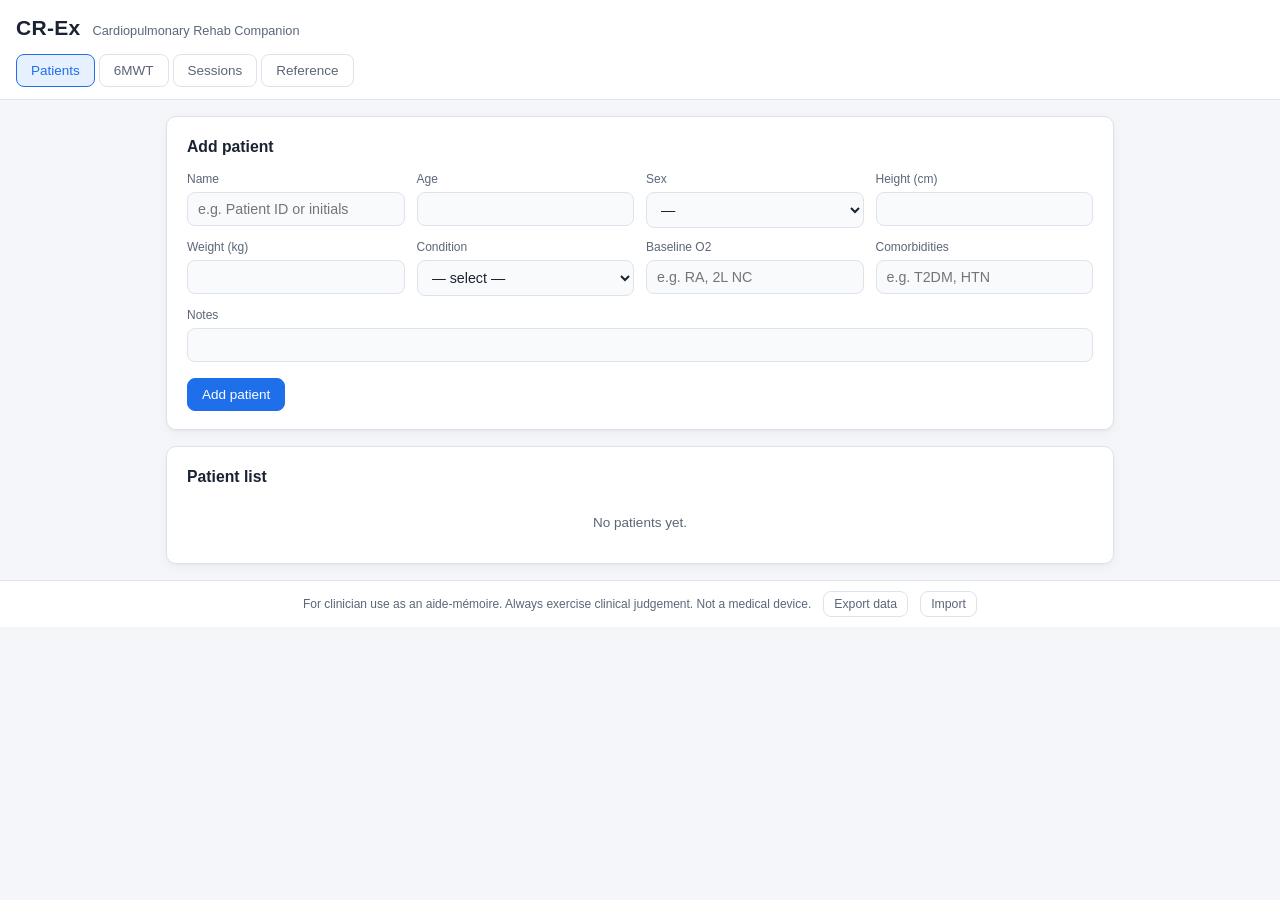
<file: index.html>
<!DOCTYPE html>
<html lang="en">
<head>
  <meta charset="UTF-8" />
  <meta name="viewport" content="width=device-width, initial-scale=1.0" />
  <title>CR-Ex — Cardiopulmonary Rehab Companion</title>
  <link rel="stylesheet" href="style.css" />
</head>
<body>
  <header class="app-header">
    <div class="brand">
      <h1>CR-Ex</h1>
      <span class="brand-sub">Cardiopulmonary Rehab Companion</span>
    </div>
    <nav class="tabs" role="tablist">
      <button class="tab active" data-view="patients">Patients</button>
      <button class="tab" data-view="sixmwt">6MWT</button>
      <button class="tab" data-view="sessions">Sessions</button>
      <button class="tab" data-view="reference">Reference</button>
    </nav>
  </header>

  <main id="app" class="container">
    <!-- views are rendered here -->
  </main>

  <footer class="app-footer">
    <span>For clinician use as an aide-mémoire. Always exercise clinical judgement. Not a medical device.</span>
    <button id="export-btn" class="btn btn-ghost btn-sm" type="button">Export data</button>
    <button id="import-btn" class="btn btn-ghost btn-sm" type="button">Import</button>
    <input id="import-file" type="file" accept="application/json" hidden />
  </footer>

  <script src="programs.js"></script>
  <script src="app.js"></script>
</body>
</html>
</file>
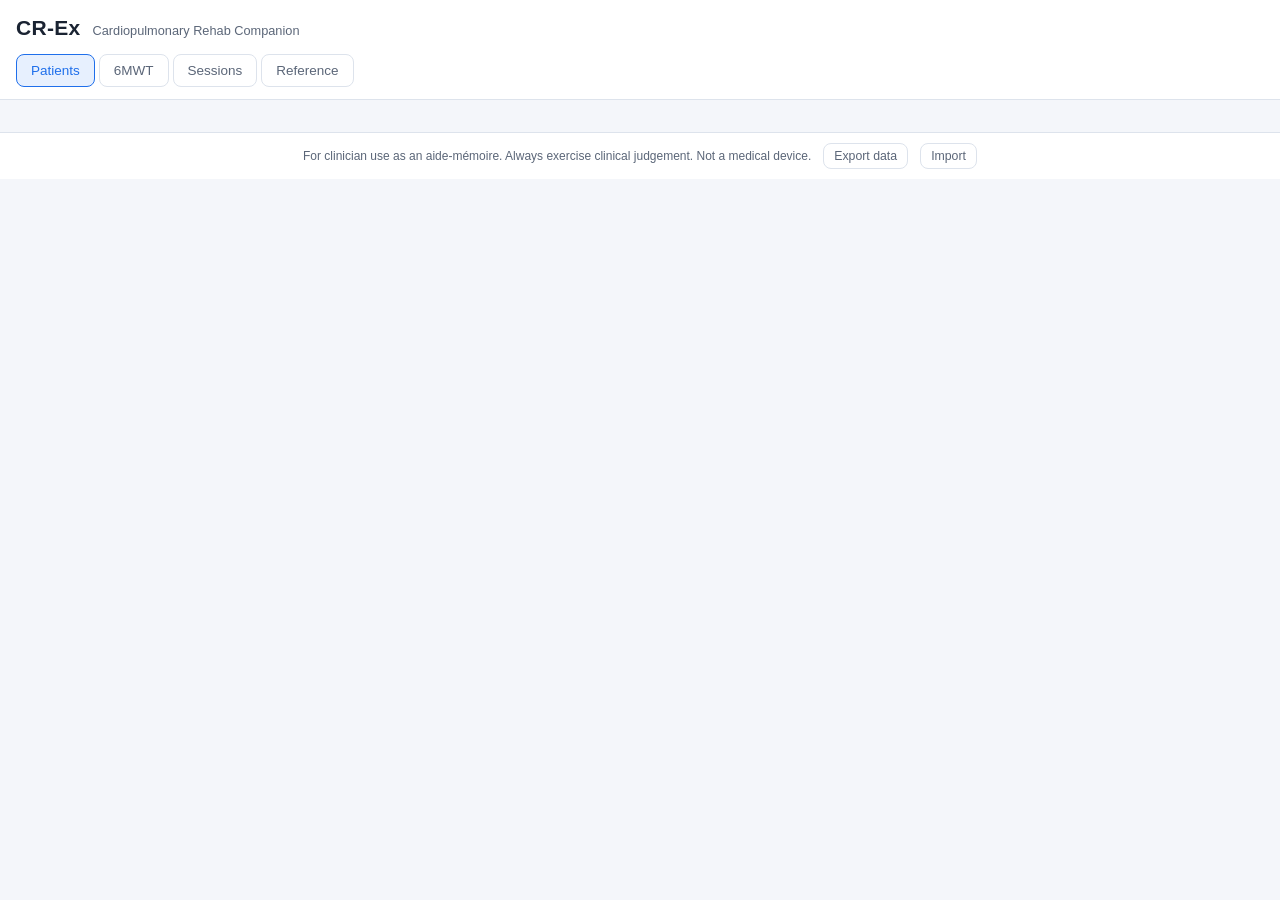
<file: cr-ex-standalone.html>
<!DOCTYPE html>
<html lang="en">
<head>
  <meta charset="UTF-8" />
  <meta name="viewport" content="width=device-width, initial-scale=1.0" />
  <title>CR-Ex — Cardiopulmonary Rehab Companion</title>
  <style>
:root {
  --bg: #f4f6fa;
  --surface: #ffffff;
  --surface-2: #f8fafc;
  --border: #dde3ec;
  --text: #1a2332;
  --muted: #5b6678;
  --accent: #1f6feb;
  --accent-hover: #1858c4;
  --accent-soft: #e7f0fe;
  --success: #15803d;
  --warn: #c2410c;
  --warn-soft: #fef3e8;
  --danger: #b91c1c;
  --danger-soft: #fee2e2;
  --radius: 10px;
  --shadow: 0 1px 2px rgba(15,23,42,.04), 0 4px 12px rgba(15,23,42,.04);
}

@media (prefers-color-scheme: dark) {
  :root {
    --bg: #0f1115;
    --surface: #181b22;
    --surface-2: #20242d;
    --border: #2a2f3a;
    --text: #e6e8ee;
    --muted: #8a92a4;
    --accent: #4f8cff;
    --accent-hover: #3a78ee;
    --accent-soft: rgba(79,140,255,.12);
    --success: #4ade80;
    --warn: #fb923c;
    --warn-soft: rgba(251,146,60,.10);
    --danger: #f87171;
    --danger-soft: rgba(248,113,113,.10);
    --shadow: 0 1px 2px rgba(0,0,0,.3), 0 4px 12px rgba(0,0,0,.2);
  }
}

* { box-sizing: border-box; }

html, body {
  margin: 0;
  padding: 0;
  background: var(--bg);
  color: var(--text);
  font-family: -apple-system, BlinkMacSystemFont, "Segoe UI", Roboto, Helvetica, Arial, sans-serif;
  font-size: 15px;
  line-height: 1.5;
}

.app-header {
  background: var(--surface);
  border-bottom: 1px solid var(--border);
  padding: 12px 16px;
  position: sticky;
  top: 0;
  z-index: 5;
}

.brand { display: flex; align-items: baseline; gap: 12px; }
.brand h1 { margin: 0; font-size: 1.4rem; letter-spacing: .3px; }
.brand-sub { color: var(--muted); font-size: .85rem; }

.tabs {
  display: flex;
  gap: 4px;
  margin-top: 10px;
  flex-wrap: wrap;
}

.tab {
  background: transparent;
  border: 1px solid var(--border);
  color: var(--muted);
  padding: 8px 14px;
  border-radius: 8px;
  cursor: pointer;
  font-size: .9rem;
  font-weight: 500;
  transition: background .15s ease, color .15s ease, border-color .15s ease;
}
.tab:hover { color: var(--text); }
.tab.active {
  background: var(--accent-soft);
  color: var(--accent);
  border-color: var(--accent);
}

.container {
  max-width: 980px;
  margin: 0 auto;
  padding: 16px;
}

.view {
  display: flex;
  flex-direction: column;
  gap: 16px;
}

.card {
  background: var(--surface);
  border: 1px solid var(--border);
  border-radius: var(--radius);
  padding: 18px 20px;
  box-shadow: var(--shadow);
}

.card h2 { margin: 0 0 12px; font-size: 1.05rem; }
.card h3 { margin: 16px 0 8px; font-size: .95rem; color: var(--muted); text-transform: uppercase; letter-spacing: .04em; }

.subcard {
  margin-top: 16px;
  padding-top: 16px;
  border-top: 1px dashed var(--border);
}

.empty {
  color: var(--muted);
  font-size: .9rem;
  text-align: center;
  padding: 12px 0;
}

.info {
  background: var(--accent-soft);
  border: 1px solid color-mix(in srgb, var(--accent) 25%, transparent);
  color: var(--text);
  padding: 10px 12px;
  border-radius: 8px;
  font-size: .9rem;
  margin-bottom: 12px;
}

/* Forms */
.form-grid {
  display: grid;
  grid-template-columns: repeat(auto-fit, minmax(180px, 1fr));
  gap: 10px 12px;
}
.field { display: flex; flex-direction: column; gap: 4px; }
.field.full { grid-column: 1 / -1; }
.field label { font-size: .8rem; color: var(--muted); }
.form-actions {
  grid-column: 1 / -1;
  display: flex;
  gap: 8px;
  margin-top: 6px;
  flex-wrap: wrap;
}

input, select {
  background: var(--surface-2);
  color: var(--text);
  border: 1px solid var(--border);
  border-radius: 8px;
  padding: 8px 10px;
  font-size: .95rem;
  outline: none;
  font-family: inherit;
  transition: border-color .15s ease;
}
input:focus, select:focus { border-color: var(--accent); }

/* Buttons */
.btn {
  cursor: pointer;
  border: 1px solid var(--border);
  background: var(--surface-2);
  color: var(--text);
  border-radius: 8px;
  padding: 8px 14px;
  font-size: .9rem;
  font-weight: 500;
  transition: background .15s ease, border-color .15s ease, color .15s ease;
}
.btn:hover { border-color: var(--accent); }
.btn-primary { background: var(--accent); border-color: var(--accent); color: #fff; }
.btn-primary:hover { background: var(--accent-hover); border-color: var(--accent-hover); }
.btn-ghost { background: transparent; color: var(--muted); }
.btn-ghost:hover { color: var(--text); }
.btn-warn { background: var(--warn); border-color: var(--warn); color: #fff; }
.btn-warn:hover { filter: brightness(0.95); }
.btn-sm { padding: 5px 10px; font-size: .82rem; }
.btn-lg { padding: 12px 24px; font-size: 1rem; }

/* Patients */
.patient-list { list-style: none; padding: 0; margin: 0; display: flex; flex-direction: column; gap: 8px; }
.patient-item {
  background: var(--surface-2);
  border: 1px solid var(--border);
  border-radius: 8px;
  padding: 10px 14px;
  display: flex;
  justify-content: space-between;
  gap: 12px;
  align-items: flex-start;
  flex-wrap: wrap;
}
.patient-main { display: flex; flex-direction: column; gap: 2px; min-width: 0; flex: 1; }
.patient-name { font-weight: 600; }
.patient-meta { font-size: .82rem; color: var(--muted); }
.patient-actions { display: flex; gap: 6px; flex-wrap: wrap; }

/* Patient picker */
.patient-picker { display: flex; align-items: center; }
.patient-picker label { display: flex; align-items: center; gap: 8px; flex: 1; }
.patient-picker select { flex: 1; }

/* Sessions list */
.session-list { list-style: none; padding: 0; margin: 0; display: flex; flex-direction: column; gap: 6px; }
.session-row {
  display: flex; justify-content: space-between; gap: 10px; align-items: center;
  background: var(--surface-2); border: 1px solid var(--border); border-radius: 8px;
  padding: 10px 12px;
}
.session-row.done { opacity: 0.65; }
.session-row-title { font-weight: 500; }
.session-row-meta { font-size: .8rem; color: var(--muted); }

/* Checklist */
.exercise-checklist { list-style: none; padding: 0; margin: 0; display: flex; flex-direction: column; gap: 6px; }
.checklist-item {
  background: var(--surface-2);
  border: 1px solid var(--border);
  border-radius: 8px;
  padding: 8px 12px;
  display: flex; flex-direction: column; gap: 6px;
}
.checklist-item.done { background: color-mix(in srgb, var(--success) 8%, var(--surface-2)); }
.checklist-item label { display: flex; gap: 10px; align-items: flex-start; cursor: pointer; }
.checklist-item input[type="checkbox"] { margin-top: 4px; transform: scale(1.2); }
.checklist-text { flex: 1; }
.item-note { font-size: .85rem; }

/* History */
.history { list-style: none; padding: 0; margin: 0; display: flex; flex-direction: column; gap: 8px; }
.history-item {
  background: var(--surface-2);
  border: 1px solid var(--border);
  border-radius: 8px;
  padding: 10px 14px;
  display: flex;
  gap: 12px;
  justify-content: space-between;
  align-items: flex-start;
}
.history-main { flex: 1; min-width: 0; }
.history-title { font-weight: 500; }
.history-meta { font-size: .82rem; color: var(--muted); }

/* 6MWT timer */
.timer {
  font-size: 4rem;
  font-weight: 600;
  text-align: center;
  font-variant-numeric: tabular-nums;
  font-family: ui-monospace, "SF Mono", Consolas, monospace;
  margin: 12px 0 8px;
  color: var(--accent);
}
.progress-bar {
  height: 8px;
  background: var(--surface-2);
  border-radius: 4px;
  overflow: hidden;
  margin-bottom: 12px;
}
.progress-fill {
  height: 100%;
  background: var(--accent);
  transition: width .3s ease;
}

.cue {
  text-align: center;
  font-size: 1.05rem;
  font-style: italic;
  padding: 10px 12px;
  background: var(--accent-soft);
  border-radius: 8px;
  margin-bottom: 12px;
  min-height: 1.5em;
}
.cue.muted {
  background: transparent;
  color: var(--muted);
  font-style: normal;
}

.test-controls {
  display: grid;
  grid-template-columns: repeat(auto-fit, minmax(150px, 1fr));
  gap: 10px;
  align-items: center;
  margin-bottom: 12px;
}

.lap-block, .spo2-block, .stop-block {
  background: var(--surface-2);
  border: 1px solid var(--border);
  border-radius: 8px;
  padding: 10px;
  text-align: center;
}
.lap-label { font-size: .75rem; color: var(--muted); text-transform: uppercase; letter-spacing: .04em; margin-bottom: 4px; }
.lap-count { font-size: 2rem; font-weight: 600; font-variant-numeric: tabular-nums; line-height: 1; }
.lap-buttons { display: flex; gap: 6px; justify-content: center; margin-top: 6px; }
.spo2-block input { width: 100%; margin: 4px 0; text-align: center; }

/* Script blocks */
.script {
  font-style: italic;
  background: var(--surface-2);
  border-left: 3px solid var(--accent);
  padding: 10px 12px;
  margin: 8px 0;
  border-radius: 4px;
  font-size: .92rem;
}

/* Details / collapsibles */
details {
  background: var(--surface-2);
  border: 1px solid var(--border);
  border-radius: 8px;
  padding: 8px 12px;
  margin: 12px 0;
}
details summary {
  cursor: pointer;
  font-weight: 500;
  font-size: .9rem;
}
details[open] summary { margin-bottom: 8px; }
details ul { margin: 4px 0; padding-left: 20px; }
details li { font-size: .88rem; margin: 2px 0; }

.stop-criteria { border-color: var(--warn); background: var(--warn-soft); }
.stop-criteria summary { color: var(--warn); }
.redflags { border-color: var(--danger); background: var(--danger-soft); }
.redflags summary { color: var(--danger); }

/* Tables */
.mini-table {
  width: 100%;
  border-collapse: collapse;
  font-size: .85rem;
  margin: 8px 0;
}
.mini-table th, .mini-table td {
  border: 1px solid var(--border);
  padding: 5px 8px;
  text-align: left;
}
.mini-table th {
  background: var(--surface-2);
  font-weight: 600;
}

/* Reference cards */
.ref { gap: 12px; }
.ref-card { padding: 16px 20px; }
.ref-card ul { margin: 4px 0; padding-left: 22px; }
.ref-card li { margin: 2px 0; font-size: .9rem; }
.ref-card p { margin: 6px 0; font-size: .9rem; }

.muted { color: var(--muted); font-size: .85rem; }

/* Footer */
.app-footer {
  border-top: 1px solid var(--border);
  background: var(--surface);
  padding: 10px 16px;
  display: flex;
  gap: 12px;
  align-items: center;
  justify-content: center;
  font-size: .8rem;
  color: var(--muted);
  flex-wrap: wrap;
}

@media (max-width: 600px) {
  .timer { font-size: 3rem; }
  .form-grid { grid-template-columns: 1fr 1fr; }
  .field.full { grid-column: 1 / -1; }
}

</style>
</head>
<body>
  <header class="app-header">
    <div class="brand">
      <h1>CR-Ex</h1>
      <span class="brand-sub">Cardiopulmonary Rehab Companion</span>
    </div>
    <nav class="tabs" role="tablist">
      <button class="tab active" data-view="patients">Patients</button>
      <button class="tab" data-view="sixmwt">6MWT</button>
      <button class="tab" data-view="sessions">Sessions</button>
      <button class="tab" data-view="reference">Reference</button>
    </nav>
  </header>

  <main id="app" class="container">
    <!-- views are rendered here -->
  </main>

  <footer class="app-footer">
    <span>For clinician use as an aide-mémoire. Always exercise clinical judgement. Not a medical device.</span>
    <button id="export-btn" class="btn btn-ghost btn-sm" type="button">Export data</button>
    <button id="import-btn" class="btn btn-ghost btn-sm" type="button">Import</button>
    <input id="import-file" type="file" accept="application/json" hidden />
  </footer>

  <script>
// CR-Ex program library
// Session-by-session physio programs distilled from docs/conditions.md
// Sources: GOLD 2025, GINA 2025, ATS 2023 PR CPG, AACVPR 6th ed, ESC 2021/2023, ATS 2002/ERS-ATS 2014.

window.CREX_PROGRAMS = {
  copd: {
    label: "COPD",
    summary: "8-week pulmonary rehab, 2x/week, 16 sessions. Endurance + resistance + breathing + airway clearance.",
    redFlags: [
      "SpO2 <88% on prescribed O2 at rest",
      "HR rest >120 bpm",
      "SBP >180 or <90; DBP >100",
      "Fever; acute change in sputum (volume / purulence)",
      "Unstable angina; new arrhythmia"
    ],
    stopRules: [
      "SpO2 <85% despite O2 titration",
      "Borg dyspnea ≥8 not relieved by 2-min rest + PLB",
      "HR drop >10 bpm with rising workload",
      "SBP rise >250, fall >10 with ischemic features; DBP >115",
      "New chest pain, cyanosis, lightheadedness, ataxia",
      "New arrhythmia or wheeze unresponsive to bronchodilator"
    ],
    targets: {
      borgDyspnea: "4-6/10",
      spo2Floor: "≥88-90% during exercise (titrate O2)",
      mcid6mwd: "25-35 m"
    },
    sessions: [
      { n: 1, title: "Assessment & Education",
        items: [
          "6MWT #1 (baseline)",
          "1-min sit-to-stand baseline",
          "Handgrip dynamometry",
          "CAT, mMRC, Borg dyspnea baseline",
          "Pursed-lip breathing 6 reps × 4 sets",
          "Diaphragmatic breathing supine 5 min",
          "Inhaler technique check + written action plan",
          "Education: pacing (4 P's), exacerbation triggers"
        ], borg: "≤3" },
      { n: 2, title: "Baseline conditioning",
        items: [
          "6MWT #2 (use best of two for prescription)",
          "Treadmill 10 min @ 70% 6MWT speed",
          "Cycle ergometer 5 min low load",
          "Leg press 2×10 @ 50% 1-RM",
          "Seated row 2×10",
          "PLB throughout effort",
          "Stretch (pectorals, hip flexors, hamstrings) 5 min"
        ], borg: "4-5" },
      { n: 3, title: "Add lower-body strength",
        items: [
          "Treadmill 12 min @ 70% 6MWT speed",
          "Cycle 7 min low load",
          "Leg press 2×10, Seated row 2×10",
          "Knee extension 2×10 @ 50% 1-RM",
          "Biceps curl 2×10 light",
          "ACBT cycle ×3 if sputum present"
        ], borg: "4-5" },
      { n: 4, title: "Progress aerobic",
        items: [
          "Treadmill 15 min @ 75% 6MWT speed",
          "Cycle 8 min",
          "Resistance circuit 2×12 (leg press, row, knee ext, biceps)",
          "Calf raises 2×10",
          "Stair step 1×1 min if tolerated",
          "SpO2 check at minutes 5 / 10 / 15"
        ], borg: "5-6" },
      { n: 5, title: "Continuous or interval",
        items: [
          "If SpO2 drops <88%: intervals 1 min walk : 1 min rest × 12",
          "Otherwise: 18 min continuous @ 75-80% 6MWT speed",
          "Resistance 3×10 (leg press, row, knee ext, biceps)",
          "Lat pulldown 2×10"
        ], borg: "5-6" },
      { n: 6, title: "Add unsupported arm work",
        items: [
          "Aerobic 20 min @ 75-80% 6MWT speed",
          "Resistance 3×10 (+5-10% load if last set RPE ≤6)",
          "Unsupported 1-kg dowel raises 2×10",
          "PLB on effort phase"
        ], borg: "5-6" },
      { n: 7, title: "Pacing for ADLs",
        items: [
          "Aerobic 22 min @ 80% 6MWT speed",
          "Re-test 1-min sit-to-stand",
          "Resistance 3×10 progressed loads",
          "Pacing skill: shower / dressing simulation"
        ], borg: "5-6" },
      { n: 8, title: "Mid-program review",
        items: [
          "Repeat 6MWT (best of two)",
          "Repeat CAT, mMRC",
          "Re-prescribe: 80% of new 6MWT speed",
          "Aerobic 25 min at new target",
          "Resistance 3×10-12"
        ], borg: "5-6" },
      { n: 9, title: "Add balance work",
        items: [
          "Aerobic 25 min continuous (or 2×12 min intervals, 2-min recovery)",
          "Tandem stance 3×30 s",
          "Single-leg stance 3×15 s each side",
          "Resistance 3×12"
        ], borg: "5-6" },
      { n: 10, title: "Begin home walking program",
        items: [
          "Aerobic 27 min",
          "Resistance 3×12 (+5-10% load if last set RPE ≤6)",
          "Pedometer / step-goal counseling (+500 steps/week)",
          "Home walking plan handout"
        ], borg: "5-6" },
      { n: 11, title: "Stair circuit",
        items: [
          "Aerobic 30 min @ 80% peak speed",
          "Stair circuit 2×1 min",
          "Resistance 3×12",
          "Reinforce ACBT independence"
        ], borg: "5-6" },
      { n: 12, title: "Reduced rest circuits",
        items: [
          "Aerobic 30 min",
          "Resistance circuit 3×12 with 40-s rest",
          "Reassess sit-to-stand and handgrip"
        ], borg: "5-6" },
      { n: 13, title: "Arm ergometer + functional task",
        items: [
          "Aerobic 30 min + arm ergometer 5 min",
          "Functional: carry-and-walk with shopping bag",
          "Sit-to-stand with object 2×10"
        ], borg: "5-6" },
      { n: 14, title: "Transition planning",
        items: [
          "Aerobic 30-35 min",
          "Resistance 3×12 progressed",
          "Discuss community gym / maintenance class / home program"
        ], borg: "5-6" },
      { n: 15, title: "Self-directed under supervision",
        items: [
          "Patient leads warm-up, aerobic, resistance",
          "Troubleshoot home program issues",
          "Review exacerbation action plan"
        ], borg: "5-6" },
      { n: 16, title: "Discharge",
        items: [
          "Final 6MWT, CAT, mMRC",
          "Final sit-to-stand, handgrip",
          "Document MCID achievement (≥30 m on 6MWT, ≥2 on CAT)",
          "Provide 12-week home program + written action plan"
        ], borg: "—" }
    ]
  },

  asthma: {
    label: "Asthma",
    summary: "8-week conditioning + EIB-prevention warm-up program, 8 supervised sessions + 2-3 home/week.",
    redFlags: [
      "PEF <60% personal best",
      "ACT <15",
      "Current wheeze with SpO2 <94%",
      "Recent ED visit / exacerbation (defer high-intensity)"
    ],
    stopRules: [
      "PEF <60% best",
      "Wheeze unrelieved by 2 puffs SABA after 10 min",
      "SpO2 <92%",
      "Speech in single words, accessory muscle use",
      "Chest tightness with HR/BP instability",
      "Cyanosis or drowsiness — emergency referral"
    ],
    targets: {
      borgDyspnea: "4-7/10 (CR-10)",
      spo2Floor: "≥92%",
      pefDropFlag: "≥10% post-exercise = EIB"
    },
    sessions: [
      { n: 1, title: "Assessment & Education",
        items: [
          "ACT, Nijmegen questionnaire, baseline PEF",
          "6MWT, sit-to-stand",
          "Inhaler / spacer technique check",
          "Trigger map and written asthma action plan reviewed",
          "Nasal-diaphragmatic breathing (Papworth) 10 min"
        ], borg: "≤3" },
      { n: 2, title: "EIB-prevention warm-up + base aerobic",
        items: [
          "PEF pre-session",
          "Warm-up: 6 × 30-s brisk cycle sprints with 90-s recovery",
          "Continuous cycle 15 min @ 60% HRR",
          "Leg press, chest press, row 2×10 moderate",
          "Breathing retraining 10 min",
          "PEF post-session — document % drop"
        ], borg: "4-5" },
      { n: 3, title: "Postural drill + scapular setting",
        items: [
          "Sprint warm-up (6 × 30-s)",
          "Aerobic 18 min @ 65% HRR",
          "Resistance 2×12",
          "Chin tucks, wall angels ×10",
          "Reinforce nasal breathing during low-intensity blocks"
        ], borg: "4-5" },
      { n: 4, title: "Treadmill intervals",
        items: [
          "Sprint warm-up",
          "Treadmill 1:1 intervals (1 min @ 75% HRmax : 1 min recovery) × 10",
          "Resistance 3×10 progressed",
          "Buteyko-style control pause practice"
        ], borg: "5-6" },
      { n: 5, title: "Continuous + aquatic option",
        items: [
          "Sprint warm-up",
          "Continuous 25 min cycle/treadmill @ 70% HRR",
          "Resistance 3×10",
          "Introduce swimming/aquatic option if available",
          "Reassess Nijmegen, PEF stability"
        ], borg: "5-6" },
      { n: 6, title: "Mixed-modality + VCD screen",
        items: [
          "Sprint warm-up",
          "Aerobic 30 min mixed treadmill + cycle",
          "Resistance 3×12 progressed",
          "Vocal cord dysfunction screen if symptoms inspiratory"
        ], borg: "5-6" },
      { n: 7, title: "Outdoor-conditions strategy",
        items: [
          "Sprint warm-up",
          "Aerobic 30-35 min @ 75% HRR",
          "Resistance circuit 3×12 with 30-s rest",
          "Discussion: scarf/mask in cold/dry air, indoor alternatives, pollen-time avoidance"
        ], borg: "5-6" },
      { n: 8, title: "Discharge",
        items: [
          "Repeat ACT, Nijmegen, 6MWT, sit-to-stand",
          "Document outcomes (target ACT ↑≥3, 6MWD ↑≥30 m)",
          "12-week home program with EIB warm-up template",
          "Confirm action plan, SABA pre-exercise rule, ICS adherence"
        ], borg: "—" }
    ]
  },

  cabg: {
    label: "Post-CABG",
    summary: "Phase I inpatient (POD 1-7) + Phase II outpatient (36 sessions / 12 weeks). Sternal precautions / KYMITT.",
    redFlags: [
      "Sternal click / instability / pop",
      "Wound dehiscence, drainage, fever",
      "Post-op anemia (Hb <8)",
      "Uncontrolled HF, pleural effusion compromising oxygenation",
      "New arrhythmia (post-op AF common)"
    ],
    stopRules: [
      "Angina or anginal-equivalent (jaw, arm, epigastric)",
      "SBP fall ≥10 mmHg with ischemic signs / rising workload",
      "SBP >250 or DBP >115",
      "New ST changes, sustained VT, ≥2nd-degree AV block, multifocal PVCs increasing",
      "Sternal click, pop, instability, drainage, fever",
      "HR drop >10 bpm with workload",
      "Borg dyspnea ≥7 or RPE >17",
      "Patient request"
    ],
    targets: {
      hrPhase1: "rest +20 bpm cap",
      hrPhase2: "rest +20-30 bpm; 60-80% HRR by mid-program",
      borgPhase1: "≤11-13 / Borg ≤3",
      borgPhase2: "11-14 (6-20 scale) / 3-5 (CR-10)",
      kymitt: "Elbows in the tube; load-by-symptom; avoid Valsalva; no driving 4 wk; no upper-body resistance until ≥6 wk + MD clearance"
    },
    sessions: [
      // Phase I — Inpatient
      { n: 1, phase: "Phase I", title: "POD 1 — Bed mobility & breathing",
        items: [
          "Bed mobility with KYMITT (log-roll using legs, push from elbow not palm)",
          "Ankle pumps 10×/hr while awake",
          "Splinted cough with pillow",
          "Incentive spirometer 10 breaths/hr",
          "Sit at edge of bed; transfer to chair if hemodynamically stable",
          "Continuous vitals; target SpO2 ≥92%, HR rest +20 max"
        ], borg: "≤3" },
      { n: 2, phase: "Phase I", title: "POD 2 — Sit-to-stand & in-room walks",
        items: [
          "Sit-to-stand ×3-5",
          "In-room walks 2-3×/day, 50-100 ft",
          "AROM ankles/knees/hips; sub-90° shoulder AROM, elbows in tube",
          "Pain control before mobilization"
        ], borg: "≤3" },
      { n: 3, phase: "Phase I", title: "POD 3 — Hall walks",
        items: [
          "Hall walk 100-200 ft × 2-3",
          "Standing AROM",
          "Marching in place",
          "Reinforce KYMITT for ADLs (combing hair within tube, reaching)",
          "Splinted cough q4h"
        ], borg: "≤3" },
      { n: 4, phase: "Phase I", title: "POD 4 — Add seated leg work",
        items: [
          "Hall walk 300-400 ft × 3",
          "Standing AROM",
          "Seated leg extensions 1×10 (no resistance)",
          "Stairs assessment if discharge near (1 flight with rail)"
        ], borg: "≤3" },
      { n: 5, phase: "Phase I", title: "POD 5-7 — Discharge prep",
        items: [
          "Hall walks 500-800 ft × 2",
          "Stairs 1 flight independently",
          "Provide written home walking plan (5-10 min, 2-3×/day, RPE ≤11)",
          "Driving restriction 4 weeks; no lifting >5-10 lb 6 weeks (or KYMITT load-by-symptom)",
          "Phase II referral booked for week 2-4"
        ], borg: "≤3" },
      // Phase II — Outpatient
      { n: 6, phase: "Phase II", title: "S1 (~wk 2-3) — Outpatient assessment",
        items: [
          "Full assessment incl. 6MWT (sub-max; stop if SpO2 <90% or RPE >13)",
          "Telemetry baseline, BP, weight log review",
          "Treadmill 10 min @ 1.5-2.0 mph, RPE 11-12",
          "Stationary cycle 5 min low load",
          "Lower-body stretching only",
          "Education: KYMITT detail, weight monitoring (call MD if +2 kg/3 d), wound check"
        ], borg: "11-12 / 3" },
      { n: 7, phase: "Phase II", title: "S2 — Build aerobic",
        items: [
          "Treadmill 12 min RPE 11-13",
          "Cycle 8 min",
          "Upper-body AROM in tube",
          "NO upper-body resistance"
        ], borg: "11-13 / 3" },
      { n: 8, phase: "Phase II", title: "S3 — Lower-body AROM",
        items: [
          "Treadmill 15 min",
          "Cycle 10 min",
          "Seated lower-body AROM 1×10",
          "HR cap = rest +20 bpm"
        ], borg: "12 / 3-4" },
      { n: 9, phase: "Phase II", title: "S4 (wk ~3) — NuStep added",
        items: [
          "Aerobic 20 min split treadmill + cycle",
          "NuStep 5 min",
          "RPE 12-13"
        ], borg: "12-13 / 4" },
      { n: 10, phase: "Phase II", title: "S5 — Begin lower-body resistance",
        items: [
          "Aerobic 22 min",
          "Leg press 1×10 light",
          "Calf raise 1×10",
          "Seated knee extension 1×10",
          "NO upper-body load"
        ], borg: "12-13 / 4" },
      { n: 11, phase: "Phase II", title: "S6 (wk ~4) — Walking poles",
        items: [
          "Aerobic 25 min",
          "Lower-body resistance 2×10",
          "Light walking poles for posture (no pull)"
        ], borg: "12-13 / 4" },
      { n: 12, phase: "Phase II", title: "S7 — Driving clearance",
        items: [
          "Aerobic 25 min @ RPE 13",
          "Resistance 2×12 lower body",
          "Driving clearance discussion with MD"
        ], borg: "13 / 4" },
      { n: 13, phase: "Phase II", title: "S8 (wk ~5) — Add arm ergometer",
        items: [
          "Aerobic 30 min",
          "Arm ergometer 3 min very low load if pain-free and ≥5 wk post-op",
          "Sternum check"
        ], borg: "13 / 4" },
      { n: 14, phase: "Phase II", title: "S9 — Progress arm ergometer",
        items: [
          "Aerobic 30 min",
          "Arm ergometer 5 min light",
          "Lower-body resistance 2×12 progressed"
        ], borg: "13 / 4" },
      { n: 15, phase: "Phase II", title: "S10 (wk ~6) — Sternal union expected; intro UB resistance",
        items: [
          "Repeat 6MWT",
          "Begin upper-body resistance — chest press / row at 1-3 lb or 5% body weight, 1×10 each",
          "ONLY if no sternal click and surgeon-cleared",
          "KYMITT respected throughout"
        ], borg: "13 / 4" },
      { n: 16, phase: "Phase II", title: "S11 — Combined UB + LB resistance",
        items: [
          "Aerobic 30-35 min",
          "Upper-body resistance 1×10-12 light",
          "Lower-body resistance 2×12"
        ], borg: "13 / 4" },
      { n: 17, phase: "Phase II", title: "S12 (wk ~7) — Intro intervals",
        items: [
          "Aerobic 35 min including 2×3-min intervals @ RPE 14",
          "Resistance circuit (full body) 2×10-12 light"
        ], borg: "13-14 / 4-5" },
      { n: 18, phase: "Phase II", title: "S13 — Progress intensity",
        items: [
          "Aerobic 35-40 min",
          "Resistance progressed 5-10% if tolerated"
        ], borg: "13-14 / 4-5" },
      { n: 19, phase: "Phase II", title: "S14 (wk ~8) — Functional tasks",
        items: [
          "Aerobic 40 min",
          "Resistance 2×12 progressed",
          "Functional: timed sit-to-stand, lift basket within KYMITT"
        ], borg: "13-14 / 4-5" },
      { n: 20, phase: "Phase II", title: "S15 — Mid-program 6MWT",
        items: [
          "Repeat 6MWT (mid-program)",
          "Adjust prescription",
          "Aerobic 40 min @ RPE 13-14",
          "Resistance 2-3×10"
        ], borg: "13-14 / 4-5" },
      { n: 21, phase: "Phase II", title: "S16-18 (wk 9) — Stair climb",
        items: [
          "Aerobic 40 min interval/continuous mix",
          "Resistance 3×10 progressed",
          "Stair climb circuit 5-10 min"
        ], borg: "13-14 / 4-5" },
      { n: 22, phase: "Phase II", title: "S19-24 (wk 10-11) — Return to work prep",
        items: [
          "Aerobic 40-45 min, RPE 13-15 selectively",
          "Resistance 3×10-12",
          "Arm ergometer 10 min",
          "Begin return-to-work conditioning specific tasks"
        ], borg: "13-15 / 5" },
      { n: 23, phase: "Phase II", title: "S25-30 (wk 11-12) — HIIT consideration",
        items: [
          "Aerobic 45 min including 4×4 min @ 80% HRR if HF-free and cleared",
          "Resistance 3×12",
          "Begin transition planning to Phase III"
        ], borg: "13-15 / 5" },
      { n: 24, phase: "Phase II", title: "S31-35 — Independence coaching",
        items: [
          "Maintain volume / intensity",
          "Coach independence",
          "Pedometer / HR-monitor self-management"
        ], borg: "13-14 / 4-5" },
      { n: 25, phase: "Phase II", title: "S36 — Discharge",
        items: [
          "Final 6MWT, sit-to-stand, DASI, PHQ-9",
          "Lipid / BP / weight review",
          "Provide Phase III / maintenance program"
        ], borg: "—" }
    ]
  },

  hf: {
    label: "Heart Failure",
    summary: "12-week supervised program (3x/week, 36 sessions). MICT base; HIIT in stable HFrEF only. HF-ACTION / REHAB-HF model.",
    redFlags: [
      "Weight gain >2 kg in 3 days",
      "New orthopnea or PND",
      "Resting HR >100 bpm",
      "SBP <90 or symptomatic",
      "New arrhythmia or increased edema",
      "Recent decompensation hospitalization (require ≥1-6 wk stabilization)"
    ],
    stopRules: [
      "SBP fall ≥10 mmHg below resting with workload (especially with symptoms)",
      "SBP >180 / DBP >110 at peak",
      "New angina, severe dyspnea (Borg ≥7), dizziness, ataxia, confusion",
      "HR fall >10 bpm with rising workload",
      "Sustained VT, rapid AF >130 bpm, new heart block, ICD shock or rate approaching detection",
      "SpO2 <90%",
      "New crackles audible at bases mid-session",
      "Patient request"
    ],
    targets: {
      borgInitial: "11-12 / 3",
      borgMid: "12-13 / 4",
      borgLate: "13-15 / 5 (selective HIIT only if stable, MD-cleared)",
      hrCapEarly: "rest +10-15 bpm",
      hrCapMid: "rest +20 bpm",
      hrCapLate: "60-80% HRR (use RPE if AF or beta-blocker)",
      mcid6mwd: "30 m",
      mcidKccq: "5 points"
    },
    sessions: [
      { n: 1, title: "S1 — Assessment & education",
        items: [
          "NYHA class, KCCQ, 6MWT (sub-max), SPPB, handgrip",
          "Weight log review",
          "Education: daily weighing, sodium <2-3 g/day, fluid limit (often 1.5-2 L)",
          "Walk 10 min @ RPE 11",
          "Diaphragmatic breathing 5 min"
        ], borg: "11 / 3" },
      { n: 2, title: "S2 — Build aerobic base",
        items: [
          "Walk/treadmill 10 min @ HR rest +10 bpm, RPE 11",
          "Cycle 5 min low load",
          "Lower-body AROM 1×10",
          "Continuous telemetry; SpO2 ≥92%"
        ], borg: "11 / 3" },
      { n: 3, title: "S3 — Begin resistance + balance",
        items: [
          "Aerobic 12 min split treadmill / cycle",
          "Leg press 1×10 @ 30% 1-RM",
          "Seated row 1×10 light",
          "Tandem stance 3×30 s"
        ], borg: "11-12 / 3-4" },
      { n: 4, title: "S4 (wk 2) — Add chest press",
        items: [
          "Aerobic 15 min @ RPE 11-12",
          "Resistance 1×12 (leg press, row, chest press light)",
          "HR cap = rest +15 bpm initially"
        ], borg: "11-12 / 3-4" },
      { n: 5, title: "S5 — Knee extension added",
        items: [
          "Aerobic 18 min",
          "Resistance 2×10 progressed",
          "Add knee extension",
          "Reinforce daily weight log"
        ], borg: "12 / 4" },
      { n: 6, title: "S6 — Calf raises + sit-to-stand",
        items: [
          "Aerobic 20 min",
          "Resistance 2×10",
          "Calf raises, biceps curl 1-kg",
          "Sit-to-stand 2×10"
        ], borg: "12 / 4" },
      { n: 7, title: "S7 (wk 3) — Recheck orthostatic BP",
        items: [
          "Aerobic 22 min @ RPE 12",
          "Resistance 2×12",
          "Orthostatic BP rechecked"
        ], borg: "12 / 4" },
      { n: 8, title: "S8 — Add single-leg balance",
        items: [
          "Aerobic 25 min",
          "Resistance 2×12 progressed (5-10%)",
          "Single-leg stance 3×15 s each side"
        ], borg: "12-13 / 4" },
      { n: 9, title: "S9 — Introduce IMT",
        items: [
          "Aerobic 25 min",
          "Resistance circuit 2×12",
          "IMT if MIP low: 30% MIP × 30 breaths × 2/day home"
        ], borg: "12-13 / 4" },
      { n: 10, title: "S10 (wk 4) — Stair-step practice",
        items: [
          "Aerobic 27 min",
          "Resistance 2×12",
          "Stair-step 1 min × 2"
        ], borg: "12-13 / 4" },
      { n: 11, title: "S11 — Raise HR cap",
        items: [
          "Aerobic 30 min @ RPE 12-13",
          "HR cap = rest +20 bpm",
          "Resistance 3×10"
        ], borg: "12-13 / 4" },
      { n: 12, title: "S12 — Re-test STS and gait",
        items: [
          "Aerobic 30 min",
          "Resistance 3×10",
          "Repeat sit-to-stand and gait speed"
        ], borg: "12-13 / 4" },
      { n: 13, title: "S13 (wk 5) — Interval intro",
        items: [
          "Aerobic 30 min including 2×3 min @ RPE 14 (interval intro)",
          "Resistance 3×10-12"
        ], borg: "12-14 / 4-5" },
      { n: 14, title: "S14 — Carry-load functional",
        items: [
          "Aerobic 32 min",
          "Resistance progressed 5-10%",
          "Carry 2-kg load 20 m within tolerance"
        ], borg: "13 / 4-5" },
      { n: 15, title: "S15 — Mid-program 6MWT + KCCQ",
        items: [
          "Repeat 6MWT, KCCQ",
          "Adjust intensity by new HRR / speed",
          "Aerobic 35 min"
        ], borg: "13 / 4-5" },
      { n: 16, title: "S16-18 (wk 6) — HIIT consideration",
        items: [
          "Aerobic 35 min",
          "Resistance 3×10 progressed",
          "If stable HFrEF, no decompensation, ICD threshold respected: 4×2 min @ RPE 15 with 3-min active recovery"
        ], borg: "13-15 / 5" },
      { n: 17, title: "S19-21 (wk 7) — Balance circuit",
        items: [
          "Aerobic 35-40 min MICT or HIIT",
          "Resistance 3×12",
          "Balance circuit (tandem walk, single-leg stance, weight shifts)"
        ], borg: "13-15 / 5" },
      { n: 18, title: "S22-24 (wk 8) — Reassess SPPB",
        items: [
          "Aerobic 40 min",
          "Resistance progressed",
          "Reassess SPPB",
          "Vocational return discussion"
        ], borg: "13-15 / 5" },
      { n: 19, title: "S25-27 (wk 9) — 4×4 HIIT if tolerated",
        items: [
          "Aerobic 40 min, mix continuous and HIIT (4×4 min @ 85-95% HRpeak with 3-min active recovery)",
          "Resistance 3×12 with 30-s rest"
        ], borg: "13-15 / 5" },
      { n: 20, title: "S28-30 (wk 10) — Functional integration",
        items: [
          "Aerobic 40-45 min",
          "Resistance 3×12 progressed",
          "Functional integration (stairs, lifting, ADL simulation)"
        ], borg: "13-15 / 5" },
      { n: 21, title: "S31-33 (wk 11) — Transition planning",
        items: [
          "Aerobic 45 min",
          "Resistance 3×12",
          "Begin transition: community / home, telehealth maintenance"
        ], borg: "13-14 / 4-5" },
      { n: 22, title: "S34-35 (wk 12) — Self-directed",
        items: [
          "Self-directed under supervision",
          "Confirm independence with HR / RPE self-monitoring"
        ], borg: "13-14 / 4-5" },
      { n: 23, title: "S36 — Discharge",
        items: [
          "Final 6MWT, KCCQ, SPPB, handgrip",
          "Document outcomes (Δ6MWD ≥30 m MCID, ΔKCCQ ≥5)",
          "Home program; HF action plan; daily weight log template"
        ], borg: "—" }
    ]
  }
};

// 6MWT script — verbatim ATS 2002
window.CREX_6MWT_SCRIPT = {
  intro: "The object of this test is to walk as far as possible for 6 minutes. You will walk back and forth in this hallway. Six minutes is a long time to walk, so you will be exerting yourself. You will probably get out of breath or become exhausted. You are permitted to slow down, to stop, and to rest as necessary. You may lean against the wall while resting, but resume walking as soon as you are able. You will be walking back and forth around the cones. You should pivot briskly around the cones and continue back the other way without hesitation. Now I'm going to show you. Please watch the way I turn without hesitation.",
  ready: "Are you ready to do that? I am going to use this counter to keep track of the number of laps you complete. I will click it each time you turn around at this starting line. Remember that the object is to walk AS FAR AS POSSIBLE for 6 minutes, but don't run or jog. Start now, or whenever you are ready.",
  cues: [
    { atSec: 60,  text: "You are doing well. You have 5 minutes to go." },
    { atSec: 120, text: "Keep up the good work. You have 4 minutes to go." },
    { atSec: 180, text: "You are doing well. You are halfway done." },
    { atSec: 240, text: "Keep up the good work. You have only 2 minutes left." },
    { atSec: 300, text: "You are doing well. You have only 1 minute to go." },
    { atSec: 345, text: "In a moment I'm going to tell you to stop. When I do, just stop right where you are and I will come to you." },
    { atSec: 360, text: "Stop." }
  ]
};

// Reference equations (Enright & Sherrill 1998)
window.CREX_PREDICT_6MWD = function (sex, age, height_cm, weight_kg) {
  if (!age || !height_cm || !weight_kg) return null;
  if (sex === "M") {
    const pred = (7.57 * height_cm) - (5.02 * age) - (1.76 * weight_kg) - 309;
    return { predicted: Math.round(pred), lln: Math.round(pred - 153) };
  }
  if (sex === "F") {
    const pred = (2.11 * height_cm) - (2.29 * weight_kg) - (5.78 * age) + 667;
    return { predicted: Math.round(pred), lln: Math.round(pred - 139) };
  }
  return null;
};

// VO2peak estimate (Cahalin 1996a, simple)
window.CREX_VO2_FROM_6MWD = function (distance_m) {
  if (!distance_m) return null;
  return +(0.03 * distance_m + 3.98).toFixed(1);
};

;
(() => {
  "use strict";

  const KEYS = {
    patients: "cr-ex.patients.v1",
    tests:    "cr-ex.tests.v1",
    sessions: "cr-ex.sessions.v1",
  };

  const PROGRAMS = window.CREX_PROGRAMS;
  const SCRIPT_6MWT = window.CREX_6MWT_SCRIPT;

  // ---------------------- storage ----------------------
  const store = {
    load(key)        { try { return JSON.parse(localStorage.getItem(key)) || []; } catch { return []; } },
    save(key, value) { localStorage.setItem(key, JSON.stringify(value)); },
  };

  const state = {
    view: "patients",
    selectedPatientId: null,
    patients: store.load(KEYS.patients),
    tests:    store.load(KEYS.tests),
    sessions: store.load(KEYS.sessions),
    test6mwt: null,   // active test runtime
  };

  function persist() {
    store.save(KEYS.patients, state.patients);
    store.save(KEYS.tests,    state.tests);
    store.save(KEYS.sessions, state.sessions);
  }

  function uid() {
    return crypto.randomUUID ? crypto.randomUUID() : "id-" + Date.now() + "-" + Math.random().toString(16).slice(2);
  }

  function todayIso() {
    const d = new Date();
    const m = String(d.getMonth() + 1).padStart(2, "0");
    const day = String(d.getDate()).padStart(2, "0");
    return `${d.getFullYear()}-${m}-${day}`;
  }

  function getPatient(id)    { return state.patients.find(p => p.id === id); }
  function patientTests(id)  { return state.tests.filter(t => t.patientId === id).sort((a,b)=>b.createdAt-a.createdAt); }
  function patientSessions(id){return state.sessions.filter(s => s.patientId === id).sort((a,b)=>a.sessionN-b.sessionN || a.createdAt-b.createdAt);}

  // ---------------------- DOM helpers ----------------------
  const $ = (sel, root=document) => root.querySelector(sel);
  const $ = (sel, root=document) => Array.from(root.querySelectorAll(sel));

  function el(tag, attrs = {}, ...children) {
    const node = document.createElement(tag);
    for (const [k, v] of Object.entries(attrs)) {
      if (k === "class") node.className = v;
      else if (k === "html") node.innerHTML = v;
      else if (k.startsWith("on") && typeof v === "function") node.addEventListener(k.slice(2), v);
      else if (v === true) node.setAttribute(k, "");
      else if (v !== false && v != null) node.setAttribute(k, v);
    }
    for (const c of children.flat()) {
      if (c == null || c === false) continue;
      node.appendChild(typeof c === "string" ? document.createTextNode(c) : c);
    }
    return node;
  }

  // ---------------------- views ----------------------
  function render() {
    $(".tab").forEach(t => t.classList.toggle("active", t.dataset.view === state.view));
    const root = $("#app");
    root.innerHTML = "";
    const view = ({
      patients:  renderPatients,
      sixmwt:    renderSixmwt,
      sessions:  renderSessions,
      reference: renderReference,
    })[state.view] || renderPatients;
    root.appendChild(view());
  }

  // ===== Patients view =====
  function renderPatients() {
    const wrap = el("section", { class: "view" });

    wrap.appendChild(el("div", { class: "card" },
      el("h2", {}, "Add patient"),
      patientForm()
    ));

    const list = el("div", { class: "card" }, el("h2", {}, "Patient list"));
    if (state.patients.length === 0) {
      list.appendChild(el("div", { class: "empty" }, "No patients yet."));
    } else {
      const ul = el("ul", { class: "patient-list" });
      for (const p of [...state.patients].sort((a,b)=>a.name.localeCompare(b.name))) {
        const tests = patientTests(p.id);
        const sessions = patientSessions(p.id);
        ul.appendChild(el("li", { class: "patient-item" },
          el("div", { class: "patient-main" },
            el("div", { class: "patient-name" }, p.name),
            el("div", { class: "patient-meta" },
              `${p.condition ? PROGRAMS[p.condition]?.label || p.condition : "—"} · `,
              `${p.age || "?"} yr · ${p.sex || "?"} · ${p.height || "?"} cm · ${p.weight || "?"} kg`
            ),
            el("div", { class: "patient-meta" },
              `${tests.length} 6MWT${tests.length===1?"":"s"} · ${sessions.length} session${sessions.length===1?"":"s"}`
            ),
          ),
          el("div", { class: "patient-actions" },
            el("button", { class: "btn btn-sm", onclick: () => { state.selectedPatientId = p.id; state.view = "sixmwt"; render(); } }, "6MWT"),
            el("button", { class: "btn btn-sm", onclick: () => { state.selectedPatientId = p.id; state.view = "sessions"; render(); } }, "Sessions"),
            el("button", { class: "btn btn-sm btn-ghost", onclick: () => deletePatient(p.id) }, "Delete"),
          )
        ));
      }
      list.appendChild(ul);
    }
    wrap.appendChild(list);
    return wrap;
  }

  function patientForm() {
    const form = el("form", { class: "form-grid", onsubmit: (e) => {
      e.preventDefault();
      const fd = new FormData(form);
      const patient = {
        id: uid(),
        createdAt: Date.now(),
        name: fd.get("name").trim(),
        age: Number(fd.get("age")) || null,
        sex: fd.get("sex"),
        height: Number(fd.get("height")) || null,
        weight: Number(fd.get("weight")) || null,
        condition: fd.get("condition"),
        comorbidities: fd.get("comorbidities").trim(),
        baselineO2: fd.get("baselineO2").trim(),
        notes: fd.get("notes").trim(),
      };
      if (!patient.name || !patient.condition) return;
      state.patients.push(patient);
      persist();
      render();
    }});
    form.appendChild(field("Name", el("input", { name: "name", required: true, placeholder: "e.g. Patient ID or initials" })));
    form.appendChild(field("Age", el("input", { name: "age", type: "number", min: 0, max: 120 })));
    form.appendChild(field("Sex", select("sex", [["", "—"], ["M","Male"], ["F","Female"], ["X","Other"]])));
    form.appendChild(field("Height (cm)", el("input", { name: "height", type: "number", step: "0.1" })));
    form.appendChild(field("Weight (kg)", el("input", { name: "weight", type: "number", step: "0.1" })));
    form.appendChild(field("Condition", select("condition", [
      ["", "— select —"],
      ["copd","COPD"],
      ["asthma","Asthma"],
      ["cabg","Post-CABG"],
      ["hf","Heart Failure"],
    ], true)));
    form.appendChild(field("Baseline O2", el("input", { name: "baselineO2", placeholder: "e.g. RA, 2L NC" })));
    form.appendChild(field("Comorbidities", el("input", { name: "comorbidities", placeholder: "e.g. T2DM, HTN" })));
    form.appendChild(field("Notes", el("input", { name: "notes" }), { full: true }));
    form.appendChild(el("div", { class: "form-actions" },
      el("button", { class: "btn btn-primary", type: "submit" }, "Add patient")
    ));
    return form;
  }

  function deletePatient(id) {
    if (!confirm("Delete patient and all their tests/sessions?")) return;
    state.patients = state.patients.filter(p => p.id !== id);
    state.tests    = state.tests.filter(t => t.patientId !== id);
    state.sessions = state.sessions.filter(s => s.patientId !== id);
    if (state.selectedPatientId === id) state.selectedPatientId = null;
    persist();
    render();
  }

  // ===== 6MWT view =====
  function renderSixmwt() {
    const wrap = el("section", { class: "view" });
    wrap.appendChild(patientPicker());

    const p = state.selectedPatientId ? getPatient(state.selectedPatientId) : null;
    if (!p) {
      wrap.appendChild(el("div", { class: "card empty" }, "Select a patient to begin a 6MWT."));
      return wrap;
    }

    if (state.test6mwt && state.test6mwt.patientId === p.id) {
      wrap.appendChild(renderActiveTest(p));
    } else {
      wrap.appendChild(renderTestSetup(p));
    }

    // History
    const tests = patientTests(p.id);
    const hist = el("div", { class: "card" }, el("h2", {}, "Previous tests"));
    if (tests.length === 0) {
      hist.appendChild(el("div", { class: "empty" }, "No tests yet."));
    } else {
      const ul = el("ul", { class: "history" });
      for (const t of tests) {
        const pred = window.CREX_PREDICT_6MWD(p.sex, p.age, p.height, p.weight);
        const pct = pred && t.distance ? Math.round(100 * t.distance / pred.predicted) : null;
        ul.appendChild(el("li", { class: "history-item" },
          el("div", { class: "history-main" },
            el("div", { class: "history-title" }, `${t.date} · ${t.distance} m${pct ? ` (${pct}% pred)` : ""}`),
            el("div", { class: "history-meta" },
              `Pre HR ${t.pre.hr||"-"} · BP ${t.pre.sbp||"-"}/${t.pre.dbp||"-"} · SpO2 ${t.pre.spo2||"-"}% · Borg ${t.pre.borgD||"-"}`
            ),
            el("div", { class: "history-meta" },
              `Post HR ${t.post.hr||"-"} · SpO2 nadir ${t.spo2Nadir||"-"}% · Borg ${t.post.borgD||"-"} · Stops ${t.stops||0}`
            ),
            t.notes ? el("div", { class: "history-meta" }, "Notes: " + t.notes) : null
          ),
          el("button", { class: "btn btn-sm btn-ghost", onclick: () => deleteTest(t.id) }, "Delete")
        ));
      }
      hist.appendChild(ul);
    }
    wrap.appendChild(hist);
    return wrap;
  }

  function deleteTest(id) {
    if (!confirm("Delete this test?")) return;
    state.tests = state.tests.filter(t => t.id !== id);
    persist();
    render();
  }

  function renderTestSetup(p) {
    const card = el("div", { class: "card" }, el("h2", {}, `New 6MWT — ${p.name}`));
    card.appendChild(el("div", { class: "info" }, "Patient should rest seated for 10 minutes. Take baseline vitals before starting."));
    const form = el("form", { class: "form-grid", onsubmit: (e) => {
      e.preventDefault();
      const fd = new FormData(form);
      state.test6mwt = {
        id: uid(),
        patientId: p.id,
        date: todayIso(),
        pre: {
          hr: numOrNull(fd.get("hr")),
          sbp: numOrNull(fd.get("sbp")),
          dbp: numOrNull(fd.get("dbp")),
          spo2: numOrNull(fd.get("spo2")),
          borgD: numOrNull(fd.get("borgD")),
          borgRPE: numOrNull(fd.get("borgRPE")),
        },
        o2: fd.get("o2").trim(),
        aid: fd.get("aid"),
        contraindications: fd.get("contraind").trim(),
        // runtime
        running: false,
        startedAt: null,
        elapsed: 0,
        laps: 0,
        spo2Readings: [],
        spo2Nadir: null,
        cuesGiven: [],
        log: [],
      };
      // Pre-test contraindication check
      const ci = checkContraindications(state.test6mwt.pre);
      if (ci.length) {
        if (!confirm("⚠ Possible contraindication:\n\n" + ci.join("\n") + "\n\nProceed anyway?")) {
          state.test6mwt = null;
          return;
        }
      }
      render();
    }});
    form.appendChild(field("Resting HR (bpm)", el("input", { name: "hr", type: "number", min: 0, max: 250, required: true })));
    form.appendChild(field("Resting SBP", el("input", { name: "sbp", type: "number", min: 0, max: 300 })));
    form.appendChild(field("Resting DBP", el("input", { name: "dbp", type: "number", min: 0, max: 200 })));
    form.appendChild(field("Resting SpO2 (%)", el("input", { name: "spo2", type: "number", min: 0, max: 100, required: true })));
    form.appendChild(field("Borg dyspnea (0-10)", el("input", { name: "borgD", type: "number", min: 0, max: 10, step: "0.5" })));
    form.appendChild(field("Borg RPE (0-10)", el("input", { name: "borgRPE", type: "number", min: 0, max: 10, step: "0.5" })));
    form.appendChild(field("O2 supplementation", el("input", { name: "o2", placeholder: "e.g. RA, 2L NC" })));
    form.appendChild(field("Walking aid", select("aid", [["none","None"],["cane","Cane"],["walker","Walker"],["rollator","Rollator"]])));
    form.appendChild(field("Contraindications notes", el("input", { name: "contraind", placeholder: "If any" }), { full: true }));
    form.appendChild(el("div", { class: "form-actions" },
      el("button", { class: "btn btn-primary", type: "submit" }, "Read instructions to patient →")
    ));
    card.appendChild(form);
    return card;
  }

  function checkContraindications(v) {
    const out = [];
    if (v.hr  != null && v.hr  > 120) out.push(`Resting HR ${v.hr} > 120 bpm (relative)`);
    if (v.sbp != null && v.sbp > 180) out.push(`Resting SBP ${v.sbp} > 180 mmHg (relative)`);
    if (v.dbp != null && v.dbp > 100) out.push(`Resting DBP ${v.dbp} > 100 mmHg (relative)`);
    return out;
  }

  function renderActiveTest(p) {
    const t = state.test6mwt;
    const card = el("div", { class: "card" }, el("h2", {}, `6MWT in progress — ${p.name}`));

    // Verbatim ATS instructions block (collapsible)
    const instr = el("details", { class: "instr", open: !t.running ? true : false },
      el("summary", {}, "ATS verbatim instructions (read aloud)"),
      el("p", { class: "script" }, SCRIPT_6MWT.intro),
      el("p", { class: "script" }, "(Demonstrate one lap.)"),
      el("p", { class: "script" }, SCRIPT_6MWT.ready)
    );
    card.appendChild(instr);

    // Timer & lap counter
    const elapsed = t.elapsed;
    const remain = Math.max(0, 360 - elapsed);
    const mm = String(Math.floor(remain / 60)).padStart(1, "0");
    const ss = String(remain % 60).padStart(2, "0");
    const timerEl = el("div", { class: "timer" }, `${mm}:${ss}`);
    const progress = el("div", { class: "progress-bar" },
      el("div", { class: "progress-fill", style: `width:${Math.min(100, (elapsed/360)*100)}%` })
    );

    const cueText = t.lastCue ? el("div", { class: "cue" }, t.lastCue) : el("div", { class: "cue muted" }, t.running ? "Stay quiet between cues." : "Press Start when patient begins walking.");

    const controls = el("div", { class: "test-controls" },
      !t.running
        ? el("button", { class: "btn btn-primary btn-lg", onclick: startTimer }, "Start")
        : el("button", { class: "btn btn-warn btn-lg", onclick: pauseTimer }, "Pause / Stop early"),
      el("div", { class: "lap-block" },
        el("div", { class: "lap-label" }, "Laps"),
        el("div", { class: "lap-count" }, String(t.laps)),
        el("div", { class: "lap-buttons" },
          el("button", { class: "btn btn-sm", onclick: () => { state.test6mwt.laps += 1; render(); } }, "+1"),
          el("button", { class: "btn btn-sm btn-ghost", onclick: () => { state.test6mwt.laps = Math.max(0, state.test6mwt.laps - 1); render(); } }, "-1")
        )
      ),
      el("div", { class: "spo2-block" },
        el("div", { class: "lap-label" }, "Log SpO2"),
        el("input", { id: "spo2-log", type: "number", min: 0, max: 100, placeholder: "%" }),
        el("button", { class: "btn btn-sm", onclick: logSpo2 }, "Log"),
        el("div", { class: "muted" }, "Nadir: " + (t.spo2Nadir == null ? "—" : t.spo2Nadir + "%"))
      ),
      el("div", { class: "stop-block" },
        el("div", { class: "lap-label" }, "Stops"),
        el("button", { class: "btn btn-sm btn-warn", onclick: () => { state.test6mwt.stops = (state.test6mwt.stops||0)+1; render(); } }, "+1 stop"),
        el("div", { class: "muted" }, "Total: " + (t.stops || 0))
      )
    );

    card.appendChild(timerEl);
    card.appendChild(progress);
    card.appendChild(cueText);
    card.appendChild(controls);

    // Stop criteria reminder
    card.appendChild(el("details", { class: "stop-criteria" },
      el("summary", {}, "Stop criteria — terminate if:"),
      el("ul", {},
        ...["Chest pain / angina","Intolerable dyspnea","Leg cramps / claudication","Staggering / ataxia","Diaphoresis with pallor or cyanosis","Pale or ashen appearance","Confusion or light-headedness"]
          .map(s => el("li", {}, s))
      )
    ));

    // Post-test form (visible after timer finishes or stopped)
    if (t.elapsed >= 360 || t.stoppedEarly) {
      card.appendChild(renderPostTestForm(p, t));
    }

    // Cancel
    card.appendChild(el("div", { class: "form-actions" },
      el("button", { class: "btn btn-sm btn-ghost", onclick: () => {
        if (confirm("Cancel this test? Data will be discarded.")) {
          stopTimer();
          state.test6mwt = null;
          render();
        }
      } }, "Cancel test")
    ));

    return card;
  }

  let timerHandle = null;
  function startTimer() {
    const t = state.test6mwt;
    if (!t || t.running) return;
    t.running = true;
    t.startedAt = Date.now() - (t.elapsed * 1000);
    tickTimer();
    timerHandle = setInterval(tickTimer, 1000);
    render();
  }
  function pauseTimer() {
    const t = state.test6mwt;
    if (!t) return;
    t.running = false;
    t.stoppedEarly = t.elapsed < 360;
    clearInterval(timerHandle);
    timerHandle = null;
    render();
  }
  function stopTimer() {
    clearInterval(timerHandle);
    timerHandle = null;
  }
  function tickTimer() {
    const t = state.test6mwt;
    if (!t || !t.running) return;
    const sec = Math.floor((Date.now() - t.startedAt) / 1000);
    t.elapsed = Math.min(sec, 360);

    // Find next cue
    for (const c of SCRIPT_6MWT.cues) {
      if (t.elapsed >= c.atSec && !t.cuesGiven.includes(c.atSec)) {
        t.cuesGiven.push(c.atSec);
        t.lastCue = c.text;
        speak(c.text);
      }
    }

    if (t.elapsed >= 360) {
      t.running = false;
      stopTimer();
    }
    render();
  }
  function speak(text) {
    if (!("speechSynthesis" in window)) return;
    try {
      const u = new SpeechSynthesisUtterance(text);
      u.rate = 0.95;
      window.speechSynthesis.speak(u);
    } catch {}
  }
  function logSpo2() {
    const input = $("#spo2-log");
    if (!input) return;
    const v = Number(input.value);
    if (!v) return;
    const t = state.test6mwt;
    t.spo2Readings.push({ atSec: t.elapsed, value: v });
    if (t.spo2Nadir == null || v < t.spo2Nadir) t.spo2Nadir = v;
    input.value = "";
    render();
  }

  function renderPostTestForm(p, t) {
    const div = el("div", { class: "subcard" }, el("h3", {}, "Post-test vitals & save"));
    const form = el("form", { class: "form-grid", onsubmit: (e) => {
      e.preventDefault();
      const fd = new FormData(form);
      const partialMeters = numOrNull(fd.get("partial")) || 0;
      const distance = (t.laps * 30) + partialMeters;

      const post = {
        hr: numOrNull(fd.get("phr")),
        sbp: numOrNull(fd.get("psbp")),
        dbp: numOrNull(fd.get("pdbp")),
        spo2: numOrNull(fd.get("pspo2")),
        borgD: numOrNull(fd.get("pborgD")),
        borgRPE: numOrNull(fd.get("pborgRPE")),
        recovery1: numOrNull(fd.get("rec1")),
        recovery2: numOrNull(fd.get("rec2")),
      };

      const record = {
        id: t.id,
        patientId: p.id,
        date: t.date,
        createdAt: Date.now(),
        pre: t.pre,
        post,
        o2: t.o2,
        aid: t.aid,
        contraindications: t.contraindications,
        elapsedSec: t.elapsed,
        laps: t.laps,
        partialMeters,
        distance,
        spo2Nadir: t.spo2Nadir,
        spo2Readings: t.spo2Readings,
        stops: t.stops || 0,
        stoppedEarly: !!t.stoppedEarly,
        terminationReason: fd.get("termReason").trim(),
        notes: fd.get("notes").trim(),
      };

      state.tests.push(record);
      persist();
      state.test6mwt = null;

      // Show summary
      alert(buildTestSummary(p, record));
      render();
    }});

    form.appendChild(field("Partial lap (m)", el("input", { name: "partial", type: "number", min: 0, max: 30, step: "0.1", required: true, placeholder: "0-30" })));
    form.appendChild(field("Post HR", el("input", { name: "phr", type: "number", min: 0, max: 250 })));
    form.appendChild(field("Post SBP", el("input", { name: "psbp", type: "number", min: 0, max: 300 })));
    form.appendChild(field("Post DBP", el("input", { name: "pdbp", type: "number", min: 0, max: 200 })));
    form.appendChild(field("Post SpO2", el("input", { name: "pspo2", type: "number", min: 0, max: 100 })));
    form.appendChild(field("Post Borg dyspnea", el("input", { name: "pborgD", type: "number", min: 0, max: 10, step: "0.5" })));
    form.appendChild(field("Post Borg RPE", el("input", { name: "pborgRPE", type: "number", min: 0, max: 10, step: "0.5" })));
    form.appendChild(field("Recovery HR @ 1 min", el("input", { name: "rec1", type: "number", min: 0, max: 250 })));
    form.appendChild(field("Recovery HR @ 2 min", el("input", { name: "rec2", type: "number", min: 0, max: 250 })));
    form.appendChild(field("Termination reason (if early)", el("input", { name: "termReason" }), { full: true }));
    form.appendChild(field("Notes", el("input", { name: "notes" }), { full: true }));
    form.appendChild(el("div", { class: "form-actions" },
      el("button", { class: "btn btn-primary", type: "submit" }, "Save test")
    ));
    div.appendChild(form);
    return div;
  }

  function buildTestSummary(p, r) {
    const pred = window.CREX_PREDICT_6MWD(p.sex, p.age, p.height, p.weight);
    const vo2 = window.CREX_VO2_FROM_6MWD(r.distance);
    const speedMmin = +(r.distance / 6).toFixed(1);
    const targetSpeed = +(speedMmin * 0.8).toFixed(1);
    const lines = [
      `6MWT — ${p.name} — ${r.date}`,
      `Distance: ${r.distance} m`,
      pred ? `Predicted (Enright): ${pred.predicted} m  (LLN ${pred.lln} m)` : null,
      pred ? `% predicted: ${Math.round(100*r.distance/pred.predicted)}%` : null,
      vo2 ? `Estimated VO2peak (Cahalin): ${vo2} mL/kg/min` : null,
      `Avg walking speed: ${speedMmin} m/min`,
      `Training target (80% of avg speed): ${targetSpeed} m/min`,
      `SpO2 nadir: ${r.spo2Nadir ?? "—"}%`,
      r.spo2Nadir != null && r.pre.spo2 != null ? `SpO2 drop: ${r.pre.spo2 - r.spo2Nadir}%` : null,
      r.spo2Nadir != null && r.spo2Nadir < 88 ? "⚠ Desaturation <88% — consider ambulatory O2 evaluation." : null,
      r.distance < 350 && p.condition === "copd" ? "⚠ COPD: 6MWD <350 m — increased mortality / hospitalization risk." : null,
      r.distance < 332 ? "⚠ <332 m — adverse prognostic threshold (PAH; consider in HF/COPD context)." : null,
    ].filter(Boolean);
    return lines.join("\n");
  }

  // ===== Sessions view =====
  function renderSessions() {
    const wrap = el("section", { class: "view" });
    wrap.appendChild(patientPicker());

    const p = state.selectedPatientId ? getPatient(state.selectedPatientId) : null;
    if (!p) {
      wrap.appendChild(el("div", { class: "card empty" }, "Select a patient to start a session."));
      return wrap;
    }
    const program = PROGRAMS[p.condition];
    if (!program) {
      wrap.appendChild(el("div", { class: "card empty" }, "No program available for this condition."));
      return wrap;
    }

    if (state.activeSession && state.activeSession.patientId === p.id) {
      wrap.appendChild(renderActiveSession(p, program));
    } else {
      wrap.appendChild(renderSessionPicker(p, program));
    }

    // History
    const sessions = patientSessions(p.id);
    const hist = el("div", { class: "card" }, el("h2", {}, "Session history"));
    if (sessions.length === 0) {
      hist.appendChild(el("div", { class: "empty" }, "No sessions yet."));
    } else {
      const ul = el("ul", { class: "history" });
      for (const s of sessions) {
        const tmpl = program.sessions.find(x => x.n === s.sessionN);
        ul.appendChild(el("li", { class: "history-item" },
          el("div", { class: "history-main" },
            el("div", { class: "history-title" }, `S${s.sessionN}: ${s.title} · ${s.date}`),
            el("div", { class: "history-meta" },
              `Pre HR ${s.pre.hr||"-"} · BP ${s.pre.sbp||"-"}/${s.pre.dbp||"-"} · SpO2 ${s.pre.spo2||"-"}% · Borg ${s.pre.borgD||"-"}`
            ),
            el("div", { class: "history-meta" },
              `Items completed: ${s.completed.length}/${(tmpl?.items||[]).length} · Adverse: ${s.adverse || "none"}`
            ),
            s.notes ? el("div", { class: "history-meta" }, "Notes: " + s.notes) : null
          ),
          el("button", { class: "btn btn-sm btn-ghost", onclick: () => deleteSession(s.id) }, "Delete")
        ));
      }
      hist.appendChild(ul);
    }
    wrap.appendChild(hist);
    return wrap;
  }

  function deleteSession(id) {
    if (!confirm("Delete this session record?")) return;
    state.sessions = state.sessions.filter(s => s.id !== id);
    persist();
    render();
  }

  function renderSessionPicker(p, program) {
    const card = el("div", { class: "card" }, el("h2", {}, `Sessions — ${p.name} (${program.label})`));
    card.appendChild(el("div", { class: "info" }, program.summary));

    const completedNs = new Set(patientSessions(p.id).map(s => s.sessionN));
    const ul = el("ul", { class: "session-list" });
    for (const s of program.sessions) {
      const done = completedNs.has(s.n);
      ul.appendChild(el("li", { class: "session-row" + (done ? " done" : "") },
        el("div", { class: "session-row-main" },
          el("div", { class: "session-row-title" }, `${s.phase ? s.phase + " · " : ""}S${s.n}: ${s.title}`),
          el("div", { class: "session-row-meta" }, `${s.items.length} items · target Borg ${s.borg}`)
        ),
        el("button", { class: "btn btn-sm" + (done ? " btn-ghost" : " btn-primary"), onclick: () => startSession(p, s) }, done ? "Repeat" : "Start")
      ));
    }
    card.appendChild(ul);
    return card;
  }

  function startSession(p, sessionTemplate) {
    state.activeSession = {
      id: uid(),
      patientId: p.id,
      sessionN: sessionTemplate.n,
      title: sessionTemplate.title,
      phase: sessionTemplate.phase || null,
      borgTarget: sessionTemplate.borg,
      template: sessionTemplate,
      pre: null,
      completed: [],
      itemNotes: {},
      vitalsDuring: [],
      adverse: "",
      notes: "",
      step: "pre",  // pre -> exercise -> post
    };
    render();
  }

  function renderActiveSession(p, program) {
    const s = state.activeSession;
    const card = el("div", { class: "card" }, el("h2", {}, `S${s.sessionN}: ${s.title} — ${p.name}`));
    card.appendChild(el("div", { class: "info" }, `Target Borg dyspnea / RPE: ${s.borgTarget}`));

    // Red flags (always visible)
    card.appendChild(el("details", { class: "redflags" },
      el("summary", {}, "Defer-the-day red flags"),
      el("ul", {}, ...program.redFlags.map(r => el("li", {}, r)))
    ));

    if (s.step === "pre") {
      card.appendChild(renderSessionPreForm(p, s));
    } else if (s.step === "exercise") {
      card.appendChild(renderSessionChecklist(p, s, program));
    } else if (s.step === "post") {
      card.appendChild(renderSessionPostForm(p, s));
    }

    card.appendChild(el("div", { class: "form-actions" },
      el("button", { class: "btn btn-sm btn-ghost", onclick: () => {
        if (confirm("Cancel this session? Data will be discarded.")) {
          state.activeSession = null;
          render();
        }
      } }, "Cancel session")
    ));
    return card;
  }

  function renderSessionPreForm(p, s) {
    const div = el("div", { class: "subcard" }, el("h3", {}, "Pre-session vitals"));
    const form = el("form", { class: "form-grid", onsubmit: (e) => {
      e.preventDefault();
      const fd = new FormData(form);
      s.date = todayIso();
      s.pre = {
        weight: numOrNull(fd.get("weight")),
        weightChange3d: numOrNull(fd.get("weightChange")),
        hr: numOrNull(fd.get("hr")),
        rhythm: fd.get("rhythm"),
        sbp: numOrNull(fd.get("sbp")),
        dbp: numOrNull(fd.get("dbp")),
        sbpStanding: numOrNull(fd.get("sbpStand")),
        dbpStanding: numOrNull(fd.get("dbpStand")),
        spo2: numOrNull(fd.get("spo2")),
        o2: fd.get("o2").trim(),
        rr: numOrNull(fd.get("rr")),
        borgD: numOrNull(fd.get("borgD")),
        borgRPE: numOrNull(fd.get("borgRPE")),
        pef: numOrNull(fd.get("pef")),
        pain: fd.get("pain").trim(),
        symptoms: fd.get("symptoms").trim(),
        meds: fd.get("meds").trim(),
      };
      s.step = "exercise";
      render();
    }});
    form.appendChild(field("Weight (kg)", el("input", { name: "weight", type: "number", step: "0.1" })));
    form.appendChild(field("Δ weight 3 d (kg)", el("input", { name: "weightChange", type: "number", step: "0.1", placeholder: "HF flag if ≥2" })));
    form.appendChild(field("HR rest", el("input", { name: "hr", type: "number", min: 0, max: 250, required: true })));
    form.appendChild(field("Rhythm", select("rhythm", [["sinus","Sinus"],["af","AF"],["paced","Paced"],["other","Other"]])));
    form.appendChild(field("SBP supine", el("input", { name: "sbp", type: "number", min: 0, max: 300 })));
    form.appendChild(field("DBP supine", el("input", { name: "dbp", type: "number", min: 0, max: 200 })));
    form.appendChild(field("SBP standing", el("input", { name: "sbpStand", type: "number", min: 0, max: 300 })));
    form.appendChild(field("DBP standing", el("input", { name: "dbpStand", type: "number", min: 0, max: 200 })));
    form.appendChild(field("SpO2 (%)", el("input", { name: "spo2", type: "number", min: 0, max: 100, required: true })));
    form.appendChild(field("O2 supplementation", el("input", { name: "o2", placeholder: "e.g. RA, 2L NC" })));
    form.appendChild(field("Resp rate", el("input", { name: "rr", type: "number", min: 0, max: 60 })));
    form.appendChild(field("Borg dyspnea (0-10)", el("input", { name: "borgD", type: "number", min: 0, max: 10, step: "0.5" })));
    form.appendChild(field("Borg RPE (0-10)", el("input", { name: "borgRPE", type: "number", min: 0, max: 10, step: "0.5" })));
    form.appendChild(field("PEF (asthma)", el("input", { name: "pef", type: "number" })));
    form.appendChild(field("Pain (NRS, location)", el("input", { name: "pain" })));
    form.appendChild(field("Symptoms checklist", el("input", { name: "symptoms", placeholder: "orthopnea, PND, edema, chest pain..." }), { full: true }));
    form.appendChild(field("Medication changes since last session", el("input", { name: "meds" }), { full: true }));
    form.appendChild(el("div", { class: "form-actions" },
      el("button", { class: "btn btn-primary", type: "submit" }, "Continue to checklist →")
    ));
    div.appendChild(form);
    return div;
  }

  function renderSessionChecklist(p, s, program) {
    const div = el("div", { class: "subcard" });
    div.appendChild(el("h3", {}, "Exercise checklist"));

    // Stop criteria (always available, prominent)
    div.appendChild(el("details", { class: "stop-criteria", open: true },
      el("summary", {}, "Stop the session immediately if:"),
      el("ul", {}, ...program.stopRules.map(r => el("li", {}, r)))
    ));

    const ul = el("ul", { class: "exercise-checklist" });
    s.template.items.forEach((item, i) => {
      const id = "item-" + i;
      const checked = s.completed.includes(i);
      const li = el("li", { class: "checklist-item" + (checked ? " done" : "") },
        el("label", {},
          el("input", {
            type: "checkbox",
            checked,
            onchange: (e) => {
              if (e.target.checked && !s.completed.includes(i)) s.completed.push(i);
              else s.completed = s.completed.filter(x => x !== i);
              render();
            }
          }),
          el("span", { class: "checklist-text" }, item)
        ),
        el("input", {
          class: "item-note",
          placeholder: "note (optional)",
          value: s.itemNotes[i] || "",
          oninput: (e) => { s.itemNotes[i] = e.target.value; }
        })
      );
      ul.appendChild(li);
    });
    div.appendChild(ul);

    // Mid-session vitals quick log
    div.appendChild(el("h3", {}, "Mid-session vitals (optional)"));
    const midForm = el("div", { class: "form-grid" });
    midForm.appendChild(field("HR", el("input", { id: "mid-hr", type: "number", min: 0, max: 250 })));
    midForm.appendChild(field("SpO2", el("input", { id: "mid-spo2", type: "number", min: 0, max: 100 })));
    midForm.appendChild(field("Borg", el("input", { id: "mid-borg", type: "number", min: 0, max: 10, step: "0.5" })));
    midForm.appendChild(field("Note", el("input", { id: "mid-note" })));
    midForm.appendChild(el("div", { class: "form-actions" },
      el("button", { class: "btn btn-sm", onclick: () => {
        const reading = {
          atIso: new Date().toISOString(),
          hr: numOrNull($("#mid-hr").value),
          spo2: numOrNull($("#mid-spo2").value),
          borg: numOrNull($("#mid-borg").value),
          note: $("#mid-note").value,
        };
        if (reading.hr || reading.spo2 || reading.borg || reading.note) {
          s.vitalsDuring.push(reading);
        }
        $("#mid-hr").value = ""; $("#mid-spo2").value = ""; $("#mid-borg").value = ""; $("#mid-note").value = "";
        render();
      } }, "Log reading")
    ));
    div.appendChild(midForm);

    if (s.vitalsDuring.length) {
      const t = el("table", { class: "mini-table" },
        el("thead", {}, el("tr", {},
          el("th", {}, "Time"), el("th", {}, "HR"), el("th", {}, "SpO2"), el("th", {}, "Borg"), el("th", {}, "Note")
        )),
        el("tbody", {}, ...s.vitalsDuring.map(r => el("tr", {},
          el("td", {}, new Date(r.atIso).toLocaleTimeString()),
          el("td", {}, r.hr ?? "—"), el("td", {}, r.spo2 ?? "—"), el("td", {}, r.borg ?? "—"), el("td", {}, r.note || "")
        )))
      );
      div.appendChild(t);
    }

    div.appendChild(el("div", { class: "form-actions" },
      el("button", { class: "btn btn-primary", onclick: () => { s.step = "post"; render(); } }, "Continue to post-session →"),
      el("button", { class: "btn btn-ghost", onclick: () => { s.step = "pre"; render(); } }, "← Back to pre-session")
    ));
    return div;
  }

  function renderSessionPostForm(p, s) {
    const div = el("div", { class: "subcard" }, el("h3", {}, "Post-session"));
    const form = el("form", { class: "form-grid", onsubmit: (e) => {
      e.preventDefault();
      const fd = new FormData(form);
      s.post = {
        hr: numOrNull(fd.get("phr")),
        sbp: numOrNull(fd.get("psbp")),
        dbp: numOrNull(fd.get("pdbp")),
        spo2: numOrNull(fd.get("pspo2")),
        borgD: numOrNull(fd.get("pborgD")),
        borgRPE: numOrNull(fd.get("pborgRPE")),
        fatigue: numOrNull(fd.get("pfatigue")),
        pef: numOrNull(fd.get("ppef")),
      };
      s.adverse = fd.get("adverse").trim();
      s.notes = fd.get("notes").trim();
      s.nextPlan = fd.get("nextPlan").trim();
      s.createdAt = Date.now();

      // Save and clear active
      const tmpl = s.template;
      const record = {
        id: s.id, patientId: s.patientId, sessionN: s.sessionN, title: s.title, phase: s.phase,
        borgTarget: s.borgTarget, date: s.date, createdAt: s.createdAt,
        pre: s.pre, post: s.post,
        completed: s.completed, itemNotes: s.itemNotes,
        vitalsDuring: s.vitalsDuring, adverse: s.adverse, notes: s.notes, nextPlan: s.nextPlan,
        templateItems: tmpl.items,
      };
      state.sessions.push(record);
      persist();
      state.activeSession = null;
      render();
    }});
    form.appendChild(field("Post HR", el("input", { name: "phr", type: "number", min: 0, max: 250 })));
    form.appendChild(field("Post SBP", el("input", { name: "psbp", type: "number", min: 0, max: 300 })));
    form.appendChild(field("Post DBP", el("input", { name: "pdbp", type: "number", min: 0, max: 200 })));
    form.appendChild(field("Post SpO2", el("input", { name: "pspo2", type: "number", min: 0, max: 100 })));
    form.appendChild(field("Post Borg dyspnea", el("input", { name: "pborgD", type: "number", min: 0, max: 10, step: "0.5" })));
    form.appendChild(field("Post Borg RPE", el("input", { name: "pborgRPE", type: "number", min: 0, max: 10, step: "0.5" })));
    form.appendChild(field("Fatigue (0-10)", el("input", { name: "pfatigue", type: "number", min: 0, max: 10 })));
    form.appendChild(field("Post PEF (asthma)", el("input", { name: "ppef", type: "number" })));
    form.appendChild(field("Adverse events", el("input", { name: "adverse", placeholder: "none / desat / hypotension / sternal / fall / other" }), { full: true }));
    form.appendChild(field("Notes", el("input", { name: "notes" }), { full: true }));
    form.appendChild(field("Next-session plan", el("input", { name: "nextPlan", placeholder: "e.g. ↑ aerobic 3 min, +5% leg press load" }), { full: true }));
    form.appendChild(el("div", { class: "form-actions" },
      el("button", { class: "btn btn-primary", type: "submit" }, "Save session"),
      el("button", { class: "btn btn-ghost", type: "button", onclick: () => { state.activeSession.step = "exercise"; render(); } }, "← Back to checklist")
    ));
    div.appendChild(form);
    return div;
  }

  // ===== Reference view =====
  function renderReference() {
    const wrap = el("section", { class: "view ref" });

    wrap.appendChild(refCard("6MWT — Verbatim ATS instructions",
      [SCRIPT_6MWT.intro, "(Demonstrate one lap.)", SCRIPT_6MWT.ready].map(p => el("p", { class: "script" }, p))
    ));

    wrap.appendChild(refCard("6MWT — Minute-by-minute encouragement",
      el("ul", {}, ...SCRIPT_6MWT.cues.map(c => el("li", {}, `@ ${Math.floor(c.atSec/60)}:${String(c.atSec%60).padStart(2,"0")} — "${c.text}"`)))
    ));

    wrap.appendChild(refCard("6MWT — Contraindications & stop criteria",
      el("p", {}, el("b", {}, "Absolute: "), "MI or unstable angina within prior month."),
      el("p", {}, el("b", {}, "Relative: "), "Resting HR >120, SBP >180, DBP >100."),
      el("p", {}, el("b", {}, "Stop the test for: "), "Chest pain, intolerable dyspnea, leg cramps/claudication, staggering, diaphoresis with pallor/cyanosis, ashen appearance, confusion.")
    ));

    wrap.appendChild(refCard("6MWT — Reference equation (Enright & Sherrill 1998)",
      el("p", {}, el("b", {}, "Men: "), "6MWD = (7.57 × ht) − (5.02 × age) − (1.76 × wt) − 309 m   [LLN −153 m]"),
      el("p", {}, el("b", {}, "Women: "), "6MWD = (2.11 × ht) − (2.29 × wt) − (5.78 × age) + 667 m   [LLN −139 m]")
    ));

    wrap.appendChild(refCard("MCID by population",
      el("ul", {},
        el("li", {}, "COPD: 25–35 m"),
        el("li", {}, "PAH: ~33 m"),
        el("li", {}, "Heart failure: 30–50 m (pooled ~30)"),
        el("li", {}, "IPF/ILD: 24–45 m"),
        el("li", {}, "CABG / cardiac rehab: ~25–60 m (mean post-rehab gain ~60 m)")
      )
    ));

    wrap.appendChild(refCard("Prescription from 6MWT",
      el("ul", {},
        el("li", {}, "Endurance training intensity: 70–80% of avg 6MWT speed"),
        el("li", {}, "Avg speed = 6MWD ÷ 360 s"),
        el("li", {}, "Borg dyspnea target: 4–6/10 (CR-10)"),
        el("li", {}, "Re-test every 4–12 weeks; adjust to 80% of new 6MWD-derived speed"),
        el("li", {}, "Use intervals if Borg ≥7 within 2 min at continuous prescription")
      )
    ));

    wrap.appendChild(refCard("Borg CR-10 dyspnea / RPE scale",
      el("table", { class: "mini-table" },
        el("thead", {}, el("tr", {}, el("th", {}, "Score"), el("th", {}, "Description"))),
        el("tbody", {},
          ...[["0","Nothing at all"],["0.5","Very, very slight"],["1","Very slight"],["2","Slight"],["3","Moderate"],["4","Somewhat severe"],["5","Severe"],["7","Very severe"],["10","Maximal"]]
            .map(r => el("tr", {}, el("td", {}, r[0]), el("td", {}, r[1])))
        )
      )
    ));

    wrap.appendChild(refCard("BODE index components (COPD)",
      el("ul", {},
        el("li", {}, "B — BMI (>21 = 0; ≤21 = 1)"),
        el("li", {}, "O — Obstruction (FEV1 % predicted: ≥65=0, 50–64=1, 36–49=2, ≤35=3)"),
        el("li", {}, "D — Dyspnea (mMRC 0–1=0, 2=1, 3=2, 4=3)"),
        el("li", {}, "E — Exercise (6MWD ≥350=0, 250–349=1, 150–249=2, ≤149=3)"),
        el("li", {}, "Total 0–10. 4-yr survival: BODE 0–2 ≈ 80%; 7–10 ≈ 18%.")
      )
    ));

    wrap.appendChild(refCard("KYMITT (Keep Your Move in the Tube) — post-CABG",
      el("ul", {},
        el("li", {}, "Keep elbows close to torso (within an imaginary tube around the trunk)."),
        el("li", {}, "Symmetric, low-load reaching is generally safe; avoid asymmetric loaded reaches."),
        el("li", {}, "Guide load by pain / clicking, not arbitrary weight cutoffs."),
        el("li", {}, "Avoid Valsalva (no breath-holding lifts). Splinted cough with a pillow."),
        el("li", {}, "No driving 4 weeks; surgeon-cleared upper-body resistance from ~6 weeks.")
      )
    ));

    wrap.appendChild(refCard("EIB-prevention warm-up (asthma)",
      el("ul", {},
        el("li", {}, "Pre-exercise SABA 15 min before, if prescribed."),
        el("li", {}, "Option A: 6–8 × 30-sec near-maximal sprints with 1.5-min recoveries."),
        el("li", {}, "Option B: 15 min continuous moderate warm-up at ~60% VO2max."),
        el("li", {}, "Both induce a 1–2 hour refractory period."),
        el("li", {}, "Avoid abrupt stopping (prolongs cooling/drying)."),
        el("li", {}, "PEF post-exercise drop ≥10% = EIB.")
      )
    ));

    wrap.appendChild(refCard("HF decompensation (always defer / refer)",
      el("ul", {},
        el("li", {}, "Weight gain >2 kg in 3 days (or >2.3 kg in a week)"),
        el("li", {}, "New orthopnea, PND, or night cough"),
        el("li", {}, "New peripheral edema or worsening of existing"),
        el("li", {}, "Resting HR >100, SBP <90 with symptoms"),
        el("li", {}, "New rapid AF >130 bpm, sustained VT, ICD shock")
      )
    ));

    return wrap;
  }

  function refCard(title, ...children) {
    return el("div", { class: "card ref-card" }, el("h2", {}, title), ...children);
  }

  // ---------------------- shared widgets ----------------------
  function patientPicker() {
    const wrap = el("div", { class: "card patient-picker" });
    if (state.patients.length === 0) {
      wrap.appendChild(el("div", { class: "empty" }, "No patients. Add one in the Patients tab."));
      return wrap;
    }
    const sel = el("select", { onchange: (e) => { state.selectedPatientId = e.target.value || null; render(); } });
    sel.appendChild(el("option", { value: "" }, "— select patient —"));
    for (const p of [...state.patients].sort((a,b)=>a.name.localeCompare(b.name))) {
      const opt = el("option", { value: p.id }, `${p.name} · ${PROGRAMS[p.condition]?.label || p.condition || "—"}`);
      if (p.id === state.selectedPatientId) opt.selected = true;
      sel.appendChild(opt);
    }
    wrap.appendChild(el("label", {}, "Patient: ", sel));
    return wrap;
  }

  function field(label, input, opts = {}) {
    return el("div", { class: "field" + (opts.full ? " full" : "") },
      el("label", {}, label),
      input
    );
  }

  function select(name, options, required = false) {
    const s = el("select", { name, required: required ? true : false });
    for (const [v, l] of options) s.appendChild(el("option", { value: v }, l));
    return s;
  }

  function numOrNull(v) {
    if (v === "" || v == null) return null;
    const n = Number(v);
    return isNaN(n) ? null : n;
  }

  // ---------------------- export / import ----------------------
  function exportData() {
    const blob = new Blob([JSON.stringify({
      version: 1,
      exportedAt: new Date().toISOString(),
      patients: state.patients,
      tests: state.tests,
      sessions: state.sessions,
    }, null, 2)], { type: "application/json" });
    const url = URL.createObjectURL(blob);
    const a = document.createElement("a");
    a.href = url;
    a.download = `cr-ex-export-${todayIso()}.json`;
    a.click();
    URL.revokeObjectURL(url);
  }

  function importData(file) {
    const reader = new FileReader();
    reader.onload = () => {
      try {
        const data = JSON.parse(reader.result);
        if (!data.patients) throw new Error("Invalid file");
        if (!confirm(`Import ${data.patients.length} patients, ${data.tests?.length||0} tests, ${data.sessions?.length||0} sessions? This will REPLACE current data.`)) return;
        state.patients = data.patients || [];
        state.tests    = data.tests    || [];
        state.sessions = data.sessions || [];
        persist();
        render();
      } catch (e) {
        alert("Import failed: " + e.message);
      }
    };
    reader.readAsText(file);
  }

  // ---------------------- bootstrap ----------------------
  $(".tab").forEach(tab => {
    tab.addEventListener("click", () => {
      state.view = tab.dataset.view;
      render();
    });
  });
  $("#export-btn").addEventListener("click", exportData);
  $("#import-btn").addEventListener("click", () => $("#import-file").click());
  $("#import-file").addEventListener("change", (e) => {
    if (e.target.files[0]) importData(e.target.files[0]);
    e.target.value = "";
  });

  render();
})();

</script>
</body>
</html>
</file>
<file: style.css>
:root {
  --bg: #f4f6fa;
  --surface: #ffffff;
  --surface-2: #f8fafc;
  --border: #dde3ec;
  --text: #1a2332;
  --muted: #5b6678;
  --accent: #1f6feb;
  --accent-hover: #1858c4;
  --accent-soft: #e7f0fe;
  --success: #15803d;
  --warn: #c2410c;
  --warn-soft: #fef3e8;
  --danger: #b91c1c;
  --danger-soft: #fee2e2;
  --radius: 10px;
  --shadow: 0 1px 2px rgba(15,23,42,.04), 0 4px 12px rgba(15,23,42,.04);
}

@media (prefers-color-scheme: dark) {
  :root {
    --bg: #0f1115;
    --surface: #181b22;
    --surface-2: #20242d;
    --border: #2a2f3a;
    --text: #e6e8ee;
    --muted: #8a92a4;
    --accent: #4f8cff;
    --accent-hover: #3a78ee;
    --accent-soft: rgba(79,140,255,.12);
    --success: #4ade80;
    --warn: #fb923c;
    --warn-soft: rgba(251,146,60,.10);
    --danger: #f87171;
    --danger-soft: rgba(248,113,113,.10);
    --shadow: 0 1px 2px rgba(0,0,0,.3), 0 4px 12px rgba(0,0,0,.2);
  }
}

* { box-sizing: border-box; }

html, body {
  margin: 0;
  padding: 0;
  background: var(--bg);
  color: var(--text);
  font-family: -apple-system, BlinkMacSystemFont, "Segoe UI", Roboto, Helvetica, Arial, sans-serif;
  font-size: 15px;
  line-height: 1.5;
}

.app-header {
  background: var(--surface);
  border-bottom: 1px solid var(--border);
  padding: 12px 16px;
  position: sticky;
  top: 0;
  z-index: 5;
}

.brand { display: flex; align-items: baseline; gap: 12px; }
.brand h1 { margin: 0; font-size: 1.4rem; letter-spacing: .3px; }
.brand-sub { color: var(--muted); font-size: .85rem; }

.tabs {
  display: flex;
  gap: 4px;
  margin-top: 10px;
  flex-wrap: wrap;
}

.tab {
  background: transparent;
  border: 1px solid var(--border);
  color: var(--muted);
  padding: 8px 14px;
  border-radius: 8px;
  cursor: pointer;
  font-size: .9rem;
  font-weight: 500;
  transition: background .15s ease, color .15s ease, border-color .15s ease;
}
.tab:hover { color: var(--text); }
.tab.active {
  background: var(--accent-soft);
  color: var(--accent);
  border-color: var(--accent);
}

.container {
  max-width: 980px;
  margin: 0 auto;
  padding: 16px;
}

.view {
  display: flex;
  flex-direction: column;
  gap: 16px;
}

.card {
  background: var(--surface);
  border: 1px solid var(--border);
  border-radius: var(--radius);
  padding: 18px 20px;
  box-shadow: var(--shadow);
}

.card h2 { margin: 0 0 12px; font-size: 1.05rem; }
.card h3 { margin: 16px 0 8px; font-size: .95rem; color: var(--muted); text-transform: uppercase; letter-spacing: .04em; }

.subcard {
  margin-top: 16px;
  padding-top: 16px;
  border-top: 1px dashed var(--border);
}

.empty {
  color: var(--muted);
  font-size: .9rem;
  text-align: center;
  padding: 12px 0;
}

.info {
  background: var(--accent-soft);
  border: 1px solid color-mix(in srgb, var(--accent) 25%, transparent);
  color: var(--text);
  padding: 10px 12px;
  border-radius: 8px;
  font-size: .9rem;
  margin-bottom: 12px;
}

/* Forms */
.form-grid {
  display: grid;
  grid-template-columns: repeat(auto-fit, minmax(180px, 1fr));
  gap: 10px 12px;
}
.field { display: flex; flex-direction: column; gap: 4px; }
.field.full { grid-column: 1 / -1; }
.field label { font-size: .8rem; color: var(--muted); }
.form-actions {
  grid-column: 1 / -1;
  display: flex;
  gap: 8px;
  margin-top: 6px;
  flex-wrap: wrap;
}

input, select {
  background: var(--surface-2);
  color: var(--text);
  border: 1px solid var(--border);
  border-radius: 8px;
  padding: 8px 10px;
  font-size: .95rem;
  outline: none;
  font-family: inherit;
  transition: border-color .15s ease;
}
input:focus, select:focus { border-color: var(--accent); }

/* Buttons */
.btn {
  cursor: pointer;
  border: 1px solid var(--border);
  background: var(--surface-2);
  color: var(--text);
  border-radius: 8px;
  padding: 8px 14px;
  font-size: .9rem;
  font-weight: 500;
  transition: background .15s ease, border-color .15s ease, color .15s ease;
}
.btn:hover { border-color: var(--accent); }
.btn-primary { background: var(--accent); border-color: var(--accent); color: #fff; }
.btn-primary:hover { background: var(--accent-hover); border-color: var(--accent-hover); }
.btn-ghost { background: transparent; color: var(--muted); }
.btn-ghost:hover { color: var(--text); }
.btn-warn { background: var(--warn); border-color: var(--warn); color: #fff; }
.btn-warn:hover { filter: brightness(0.95); }
.btn-sm { padding: 5px 10px; font-size: .82rem; }
.btn-lg { padding: 12px 24px; font-size: 1rem; }

/* Patients */
.patient-list { list-style: none; padding: 0; margin: 0; display: flex; flex-direction: column; gap: 8px; }
.patient-item {
  background: var(--surface-2);
  border: 1px solid var(--border);
  border-radius: 8px;
  padding: 10px 14px;
  display: flex;
  justify-content: space-between;
  gap: 12px;
  align-items: flex-start;
  flex-wrap: wrap;
}
.patient-main { display: flex; flex-direction: column; gap: 2px; min-width: 0; flex: 1; }
.patient-name { font-weight: 600; }
.patient-meta { font-size: .82rem; color: var(--muted); }
.patient-actions { display: flex; gap: 6px; flex-wrap: wrap; }

/* Patient picker */
.patient-picker { display: flex; align-items: center; }
.patient-picker label { display: flex; align-items: center; gap: 8px; flex: 1; }
.patient-picker select { flex: 1; }

/* Sessions list */
.session-list { list-style: none; padding: 0; margin: 0; display: flex; flex-direction: column; gap: 6px; }
.session-row {
  display: flex; justify-content: space-between; gap: 10px; align-items: center;
  background: var(--surface-2); border: 1px solid var(--border); border-radius: 8px;
  padding: 10px 12px;
}
.session-row.done { opacity: 0.65; }
.session-row-title { font-weight: 500; }
.session-row-meta { font-size: .8rem; color: var(--muted); }

/* Checklist */
.exercise-checklist { list-style: none; padding: 0; margin: 0; display: flex; flex-direction: column; gap: 6px; }
.checklist-item {
  background: var(--surface-2);
  border: 1px solid var(--border);
  border-radius: 8px;
  padding: 8px 12px;
  display: flex; flex-direction: column; gap: 6px;
}
.checklist-item.done { background: color-mix(in srgb, var(--success) 8%, var(--surface-2)); }
.checklist-item label { display: flex; gap: 10px; align-items: flex-start; cursor: pointer; }
.checklist-item input[type="checkbox"] { margin-top: 4px; transform: scale(1.2); }
.checklist-text { flex: 1; }
.item-note { font-size: .85rem; }

/* History */
.history { list-style: none; padding: 0; margin: 0; display: flex; flex-direction: column; gap: 8px; }
.history-item {
  background: var(--surface-2);
  border: 1px solid var(--border);
  border-radius: 8px;
  padding: 10px 14px;
  display: flex;
  gap: 12px;
  justify-content: space-between;
  align-items: flex-start;
}
.history-main { flex: 1; min-width: 0; }
.history-title { font-weight: 500; }
.history-meta { font-size: .82rem; color: var(--muted); }

/* 6MWT timer */
.timer {
  font-size: 4rem;
  font-weight: 600;
  text-align: center;
  font-variant-numeric: tabular-nums;
  font-family: ui-monospace, "SF Mono", Consolas, monospace;
  margin: 12px 0 8px;
  color: var(--accent);
}
.progress-bar {
  height: 8px;
  background: var(--surface-2);
  border-radius: 4px;
  overflow: hidden;
  margin-bottom: 12px;
}
.progress-fill {
  height: 100%;
  background: var(--accent);
  transition: width .3s ease;
}

.cue {
  text-align: center;
  font-size: 1.05rem;
  font-style: italic;
  padding: 10px 12px;
  background: var(--accent-soft);
  border-radius: 8px;
  margin-bottom: 12px;
  min-height: 1.5em;
}
.cue.muted {
  background: transparent;
  color: var(--muted);
  font-style: normal;
}

.test-controls {
  display: grid;
  grid-template-columns: repeat(auto-fit, minmax(150px, 1fr));
  gap: 10px;
  align-items: center;
  margin-bottom: 12px;
}

.lap-block, .spo2-block, .stop-block {
  background: var(--surface-2);
  border: 1px solid var(--border);
  border-radius: 8px;
  padding: 10px;
  text-align: center;
}
.lap-label { font-size: .75rem; color: var(--muted); text-transform: uppercase; letter-spacing: .04em; margin-bottom: 4px; }
.lap-count { font-size: 2rem; font-weight: 600; font-variant-numeric: tabular-nums; line-height: 1; }
.lap-buttons { display: flex; gap: 6px; justify-content: center; margin-top: 6px; }
.spo2-block input { width: 100%; margin: 4px 0; text-align: center; }

/* Script blocks */
.script {
  font-style: italic;
  background: var(--surface-2);
  border-left: 3px solid var(--accent);
  padding: 10px 12px;
  margin: 8px 0;
  border-radius: 4px;
  font-size: .92rem;
}

/* Details / collapsibles */
details {
  background: var(--surface-2);
  border: 1px solid var(--border);
  border-radius: 8px;
  padding: 8px 12px;
  margin: 12px 0;
}
details summary {
  cursor: pointer;
  font-weight: 500;
  font-size: .9rem;
}
details[open] summary { margin-bottom: 8px; }
details ul { margin: 4px 0; padding-left: 20px; }
details li { font-size: .88rem; margin: 2px 0; }

.stop-criteria { border-color: var(--warn); background: var(--warn-soft); }
.stop-criteria summary { color: var(--warn); }
.redflags { border-color: var(--danger); background: var(--danger-soft); }
.redflags summary { color: var(--danger); }

/* Tables */
.mini-table {
  width: 100%;
  border-collapse: collapse;
  font-size: .85rem;
  margin: 8px 0;
}
.mini-table th, .mini-table td {
  border: 1px solid var(--border);
  padding: 5px 8px;
  text-align: left;
}
.mini-table th {
  background: var(--surface-2);
  font-weight: 600;
}

/* Reference cards */
.ref { gap: 12px; }
.ref-card { padding: 16px 20px; }
.ref-card ul { margin: 4px 0; padding-left: 22px; }
.ref-card li { margin: 2px 0; font-size: .9rem; }
.ref-card p { margin: 6px 0; font-size: .9rem; }

.muted { color: var(--muted); font-size: .85rem; }

/* Footer */
.app-footer {
  border-top: 1px solid var(--border);
  background: var(--surface);
  padding: 10px 16px;
  display: flex;
  gap: 12px;
  align-items: center;
  justify-content: center;
  font-size: .8rem;
  color: var(--muted);
  flex-wrap: wrap;
}

@media (max-width: 600px) {
  .timer { font-size: 3rem; }
  .form-grid { grid-template-columns: 1fr 1fr; }
  .field.full { grid-column: 1 / -1; }
}
</file>
